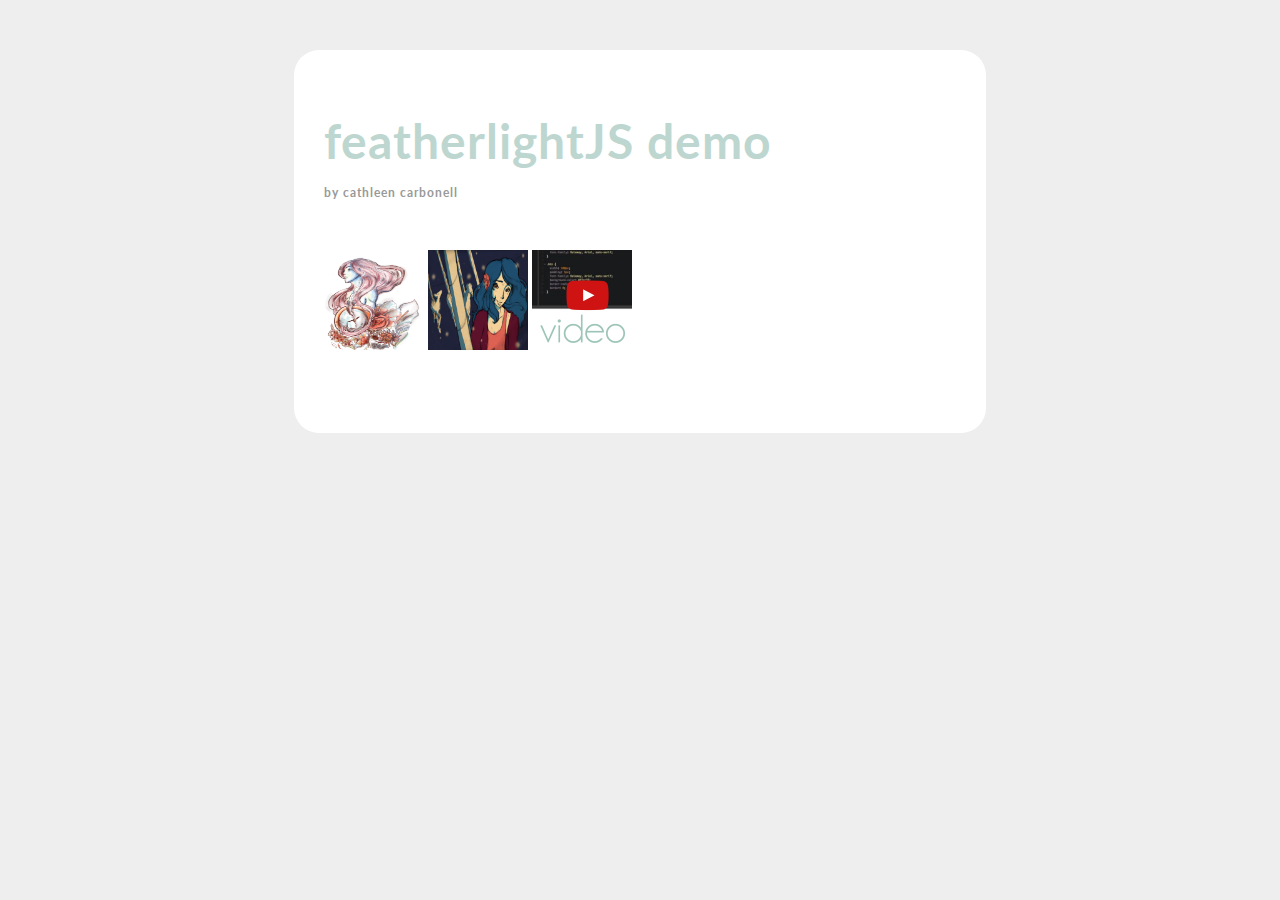
<file: Presentation/index.html>
<!DOCTYPE html>
<!-- Presentation Project - Cathleen Carbonell - WIA 1507 -->

<html lang="en">
<head>
	
	<meta charset="UTF-8">

	<title>Featherlight JS Demo</title>
	
	<!-- STYLESHEETS -->

	
	<link rel="stylesheet" type="text/css" href="plugins/featherlight-1.3.1/src/featherlight.css">
	<link rel="stylesheet" href="plugins/featherlight-1.3.1/src/featherlight.gallery.css">
	<link rel="stylesheet" href="css/main.css">

	
</head>

<body>

	<!-- CONTENT  -->


	<div id="container">
	

		<h1>featherlightJS demo</h1>
		<h4>by cathleen carbonell</h4>


		<div id="galldemo">
			

			<a href="img/timing.jpg" class="gallery" data-featherlight="img/timing.jpg"><img src="img/timing.jpg"  class="imgth" id="timing" alt="Timing of Death"></a>

			<a href="img/carousel.jpg" class="gallery" data-featherlight="img/carousel.jpg"><img src="img/carousel.jpg" class="imgth" id="carousel" alt="Carousel"></a>
			
			<a href="https://www.youtube.com/embed/MGpk7k9mOMw" class="gallery" id="video" data-featherlight="iframe"><img src="img/vidth.png" alt="Physics Project" class="imgth"></a>
			

		</div>

	</div>


	
	<!-- JS -->

	<script src="https://ajax.googleapis.com/ajax/libs/jquery/1.11.3/jquery.min.js"></script>
	<script src="plugins/featherlight-1.3.1/src/featherlight.js"></script>
	<script src="plugins/featherlight-1.3.1/src/featherlight.gallery.js"></script>
	<script src="js/main.js"></script>



</body>
</html>
</file>
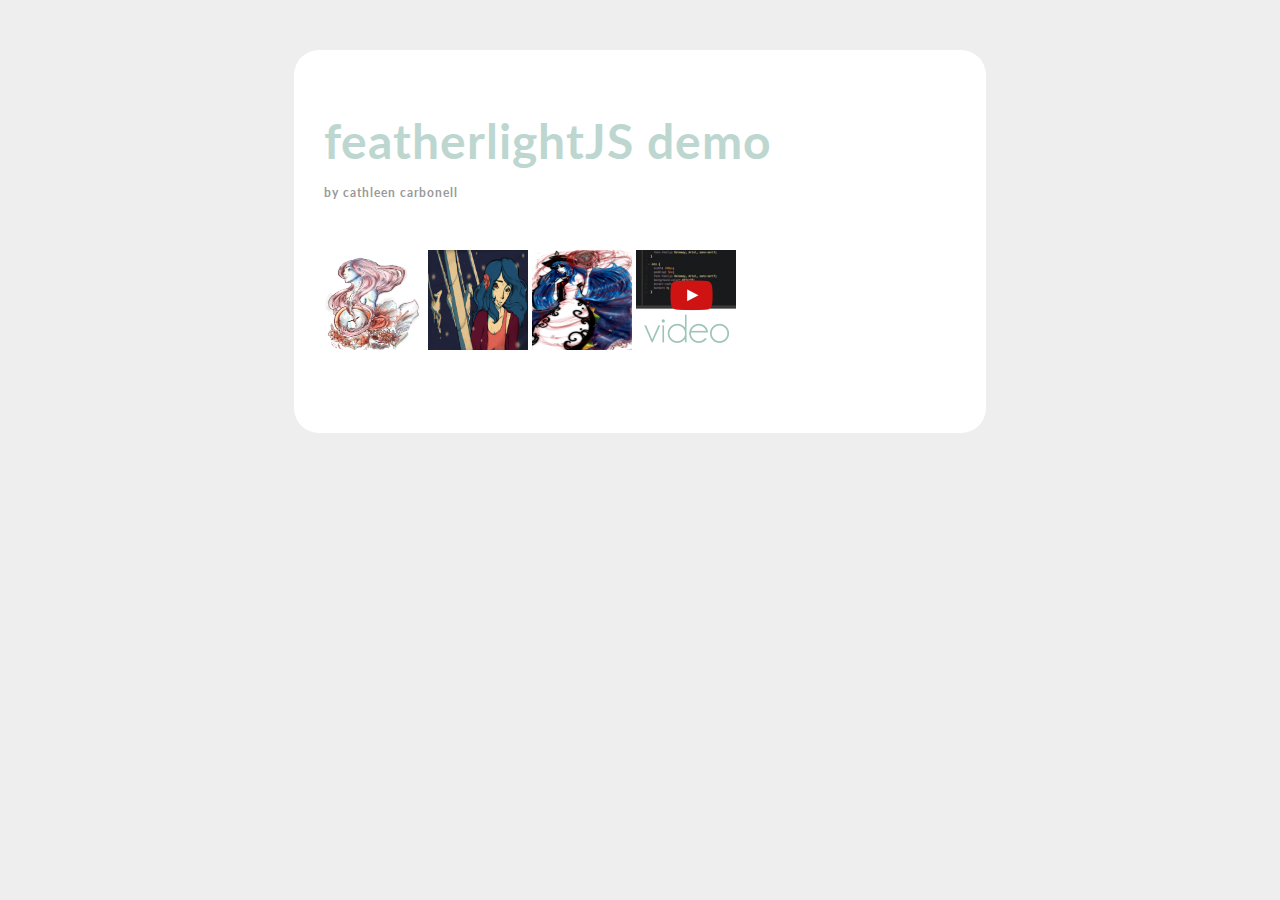
<file: Carbonell_Cathleen_WIA_Presentation/Example/index.html>
<!DOCTYPE html>
<!-- Presentation Project - Cathleen Carbonell - WIA 1507 -->

<html lang="en">
<head>
	
	<meta charset="UTF-8">

	<title>Featherlight JS Demo</title>
	
	<!-- STYLESHEETS -->

	
	<link rel="stylesheet" type="text/css" href="plugins/featherlight-1.3.1/src/featherlight.css">
	<link rel="stylesheet" href="plugins/featherlight-1.3.1/src/featherlight.gallery.css">
	<link rel="stylesheet" href="css/main.css">

	
</head>

<body>

	<!-- CONTENT  -->


	<div id="container">
	

		<h1>featherlightJS demo</h1>
		<h4>by cathleen carbonell</h4>


		<div id="galldemo">


			<a href="img/timing.jpg" class="gallery" data-featherlight><img src="img/timing.jpg"  class="imgth" id="timing" alt="Timing of Death"></a>

			<a href="img/carousel.jpg" class="gallery" data-featherlight><img src="img/carousel.jpg" class="imgth" id="carousel" alt="Carousel"></a>

			<a href="img/scarletcloud.jpg" class="gallery" data-featherlight><img src="img/scarletcloud.jpg" class="imgth" id="scarletcloud" alt="The Scarlet Cloud"></a>
			
			<a href="https://www.youtube.com/embed/MGpk7k9mOMw" class="gallery" id="video" data-featherlight="iframe"><img src="img/vidth.png" alt="Physics Project" class="imgth"></a>
			

		</div>

	</div>


	
	<!-- JS -->

	<script src="https://ajax.googleapis.com/ajax/libs/jquery/1.11.3/jquery.min.js"></script>
	<script src="plugins/featherlight-1.3.1/src/featherlight.js"></script>
	<script src="plugins/featherlight-1.3.1/src/featherlight.gallery.js"></script>
	<script src="js/main.js"></script>



</body>
</html>
</file>
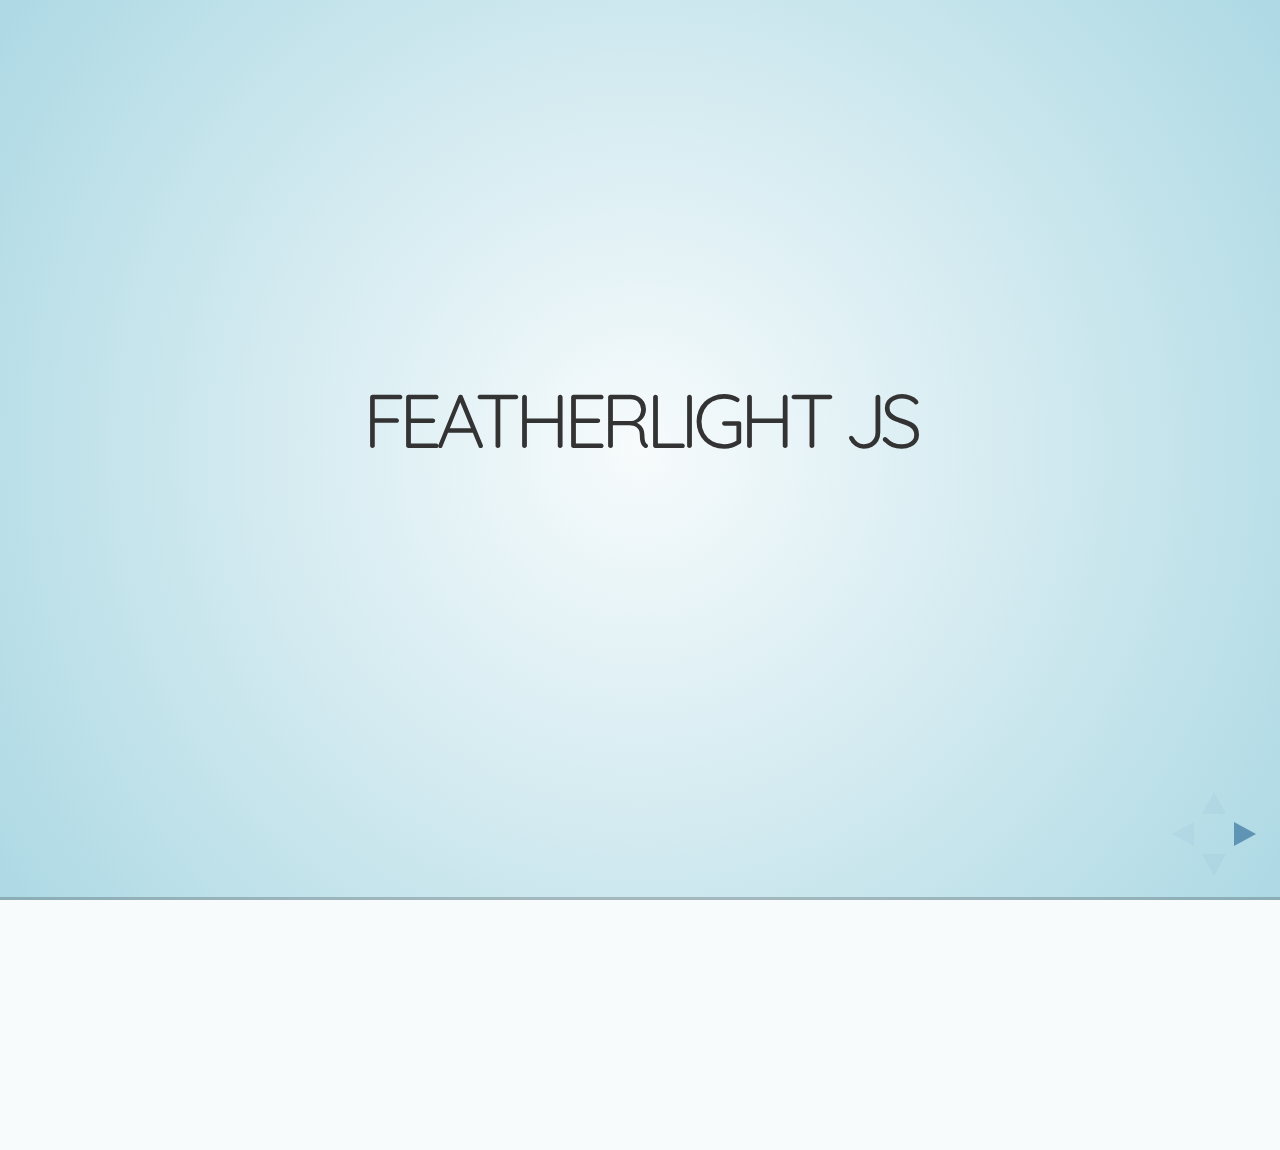
<file: Carbonell_Cathleen_WIA_Presentation/Presentation/index.html>
<!doctype html>
<html lang="en">

	<head>
		<meta charset="utf-8">

		<title>Featherlight JS Presentation</title>

		<meta name="description" content="A framework for easily creating beautiful presentations using HTML">
		<meta name="author" content="Hakim El Hattab">

		<meta name="apple-mobile-web-app-capable" content="yes" />
		<meta name="apple-mobile-web-app-status-bar-style" content="black-translucent" />

		<meta name="viewport" content="width=device-width, initial-scale=1.0, maximum-scale=1.0, user-scalable=no">

		<link rel="stylesheet" href="css/reveal.min.css">
		<link rel="stylesheet" href="css/theme/default.css" id="theme">

		<!-- For syntax highlighting -->
		<link rel="stylesheet" href="lib/css/styles/obsidian.css">

		<!-- If the query includes 'print-pdf', use the PDF print sheet -->
		<script>
			document.write( '<link rel="stylesheet" href="css/print/' + ( window.location.search.match( /print-pdf/gi ) ? 'pdf' : 'paper' ) + '.css" type="text/css" media="print">' );
		</script>

		<!--[if lt IE 9]>
		<script src="lib/js/html5shiv.js"></script>
		<![endif]-->
	</head>

	<body>

		<div class="reveal">

			<!-- Any section element inside of this container is displayed as a slide -->
			<div class="slides">
				
                <!--<section> go here-->
        		
        		<section id="intro">
        			
					<h2>Featherlight JS</h2>

        		</section>

        		<section id="vert">
					
					
					<section id="vertintro">
						<h2>Why Featherlight JS?</h2>

						<p> (press down!)</p>
						<p>(... or if you want to skip this section, press right!)</p>
					</section>


					<section id="lightweight">

						<h2>Lightweight</h2>

						<ul> 
							<li class="fragment">400 lines of JS</li>
							<li class="fragment">100 of CSS</li>
							<li class="fragment">Only 1.3 MB</li>
						
						</ul>

					</section>

					<section id="custom">
						<h2>Customizable</h2>
						
						<ul> 

							<li class="fragment">Override CSS with own code</li>
							<li class="fragment">or completely reset the CSS settings via data type
							
								<pre class="fragment"><code>
									$('a.gallery').featherlightGallery({
										resetCss: true
									});
								</code></pre>

							</li>

						</ul>

					</section>

        		</section>

        		<section id="howto">
        			
        			<section>
						<h2>How To</h2>
					</section>

					<section>
						<h2>Implementation</h2>

						<h3>Two (simple!) Ways:</h3>
						<uL>
							
							<li class="fragment">
								<h4>Add the "data-featherlight" attribute to "a" tag</h4>
								<pre class="fragment"><code>

									&lt;a href=&quot;img/image.jpg&quot; data-featherlight&gt;
									&lt;img src=&quot;img/thumbnail.jpg&quot; alt=&quot;Sample Image&quot;&gt;&lt;/a&gt;

								</code></pre>
							</li>

							<li class="fragment">
								<h4>If using the Featherlight gallery, add the "gallery" class to "a" tag</h4>
								<pre class="fragment"><code>

									&lt;a href=&quot;img/image.jpg&quot; class=&quot;gallery&quot;&gt;
									&lt;img src=&quot;img/thumbnail.jpg&quot; alt=&quot;Sample Image&quot;&gt;&lt;/a&gt;

								</code></pre>
							</li>

						</ul>

        		</section>

        		<section>
					<h2>jQuery Customization</h2>
					<pre class="fragment"><code>
						$('a.gallery').featherlightGallery({
	    					openSpeed: 900,
	    					closeSpeed: 600,
	    					previousIcon: '&amp;#9664;',
    						nextIcon: '&amp;#9654;'
						});
					</code></pre>

        		</section>

        		<section id="livedemo">
        			<h1>LIVE DEMO TIME!</h1>
        		</section>
              
    		
                	

			</div>

		</div>

		<script src="lib/js/head.min.js"></script>
		<script src="js/reveal.min.js"></script>

		<script>

			// Full list of configuration options available here:
			// https://github.com/hakimel/reveal.js#configuration
			Reveal.initialize({
				controls: true,
				progress: true,
				history: true,
				center: true,

				theme: Reveal.getQueryHash().theme || 'sky' , // available themes are in /css/theme
				transition: Reveal.getQueryHash().transition || 'default', // default/cube/page/concave/zoom/linear/fade/none

				// Optional libraries used to extend on reveal.js
				dependencies: [
					{ src: 'lib/js/classList.js', condition: function() { return !document.body.classList; } },
					{ src: 'plugin/markdown/marked.js', condition: function() { return !!document.querySelector( '[data-markdown]' ); } },
					{ src: 'plugin/markdown/markdown.js', condition: function() { return !!document.querySelector( '[data-markdown]' ); } },
					{ src: 'plugin/highlight/highlight.js', async: true, callback: function() { hljs.initHighlightingOnLoad(); } },
					{ src: 'plugin/zoom-js/zoom.js', async: true, condition: function() { return !!document.body.classList; } },
					{ src: 'plugin/notes/notes.js', async: true, condition: function() { return !!document.body.classList; } }
					// { src: 'plugin/search/search.js', async: true, condition: function() { return !!document.body.classList; } }
					// { src: 'plugin/remotes/remotes.js', async: true, condition: function() { return !!document.body.classList; } }
				]
			});

		</script>

	</body>
</html>
</file>
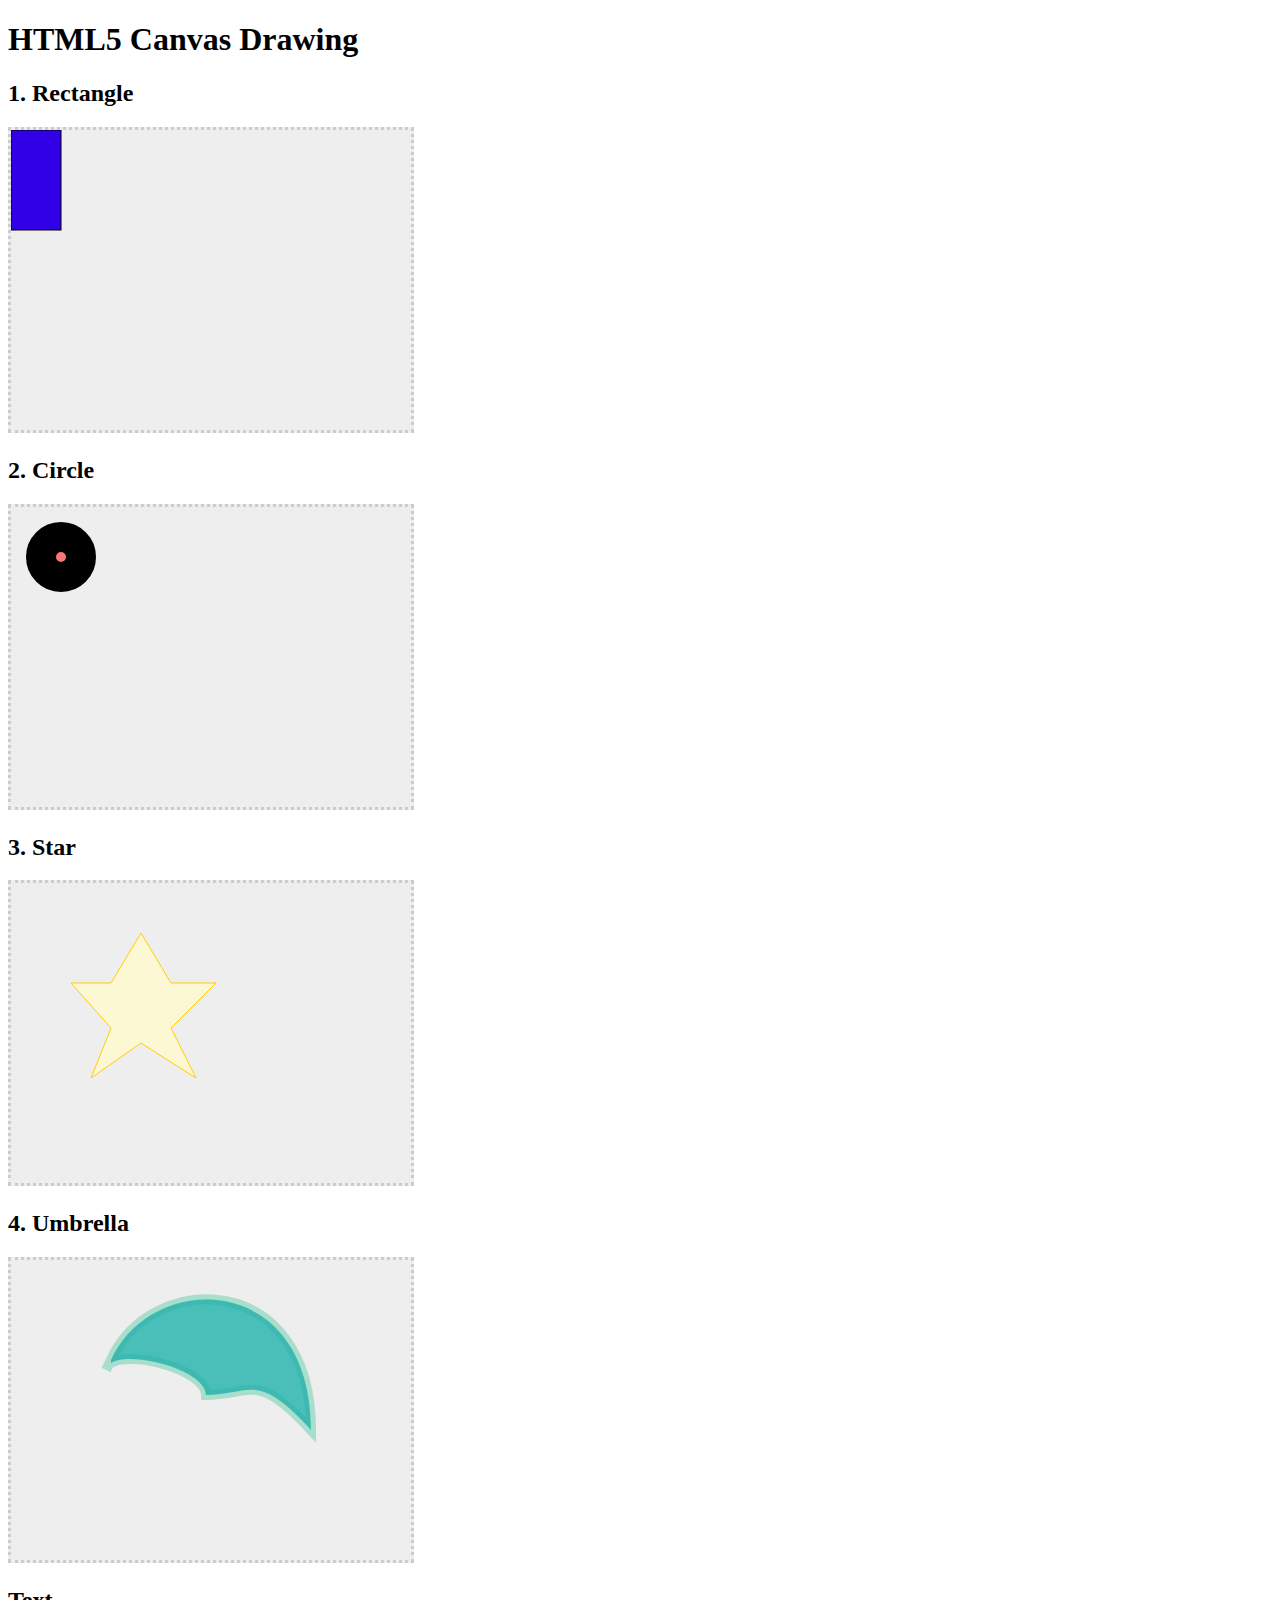
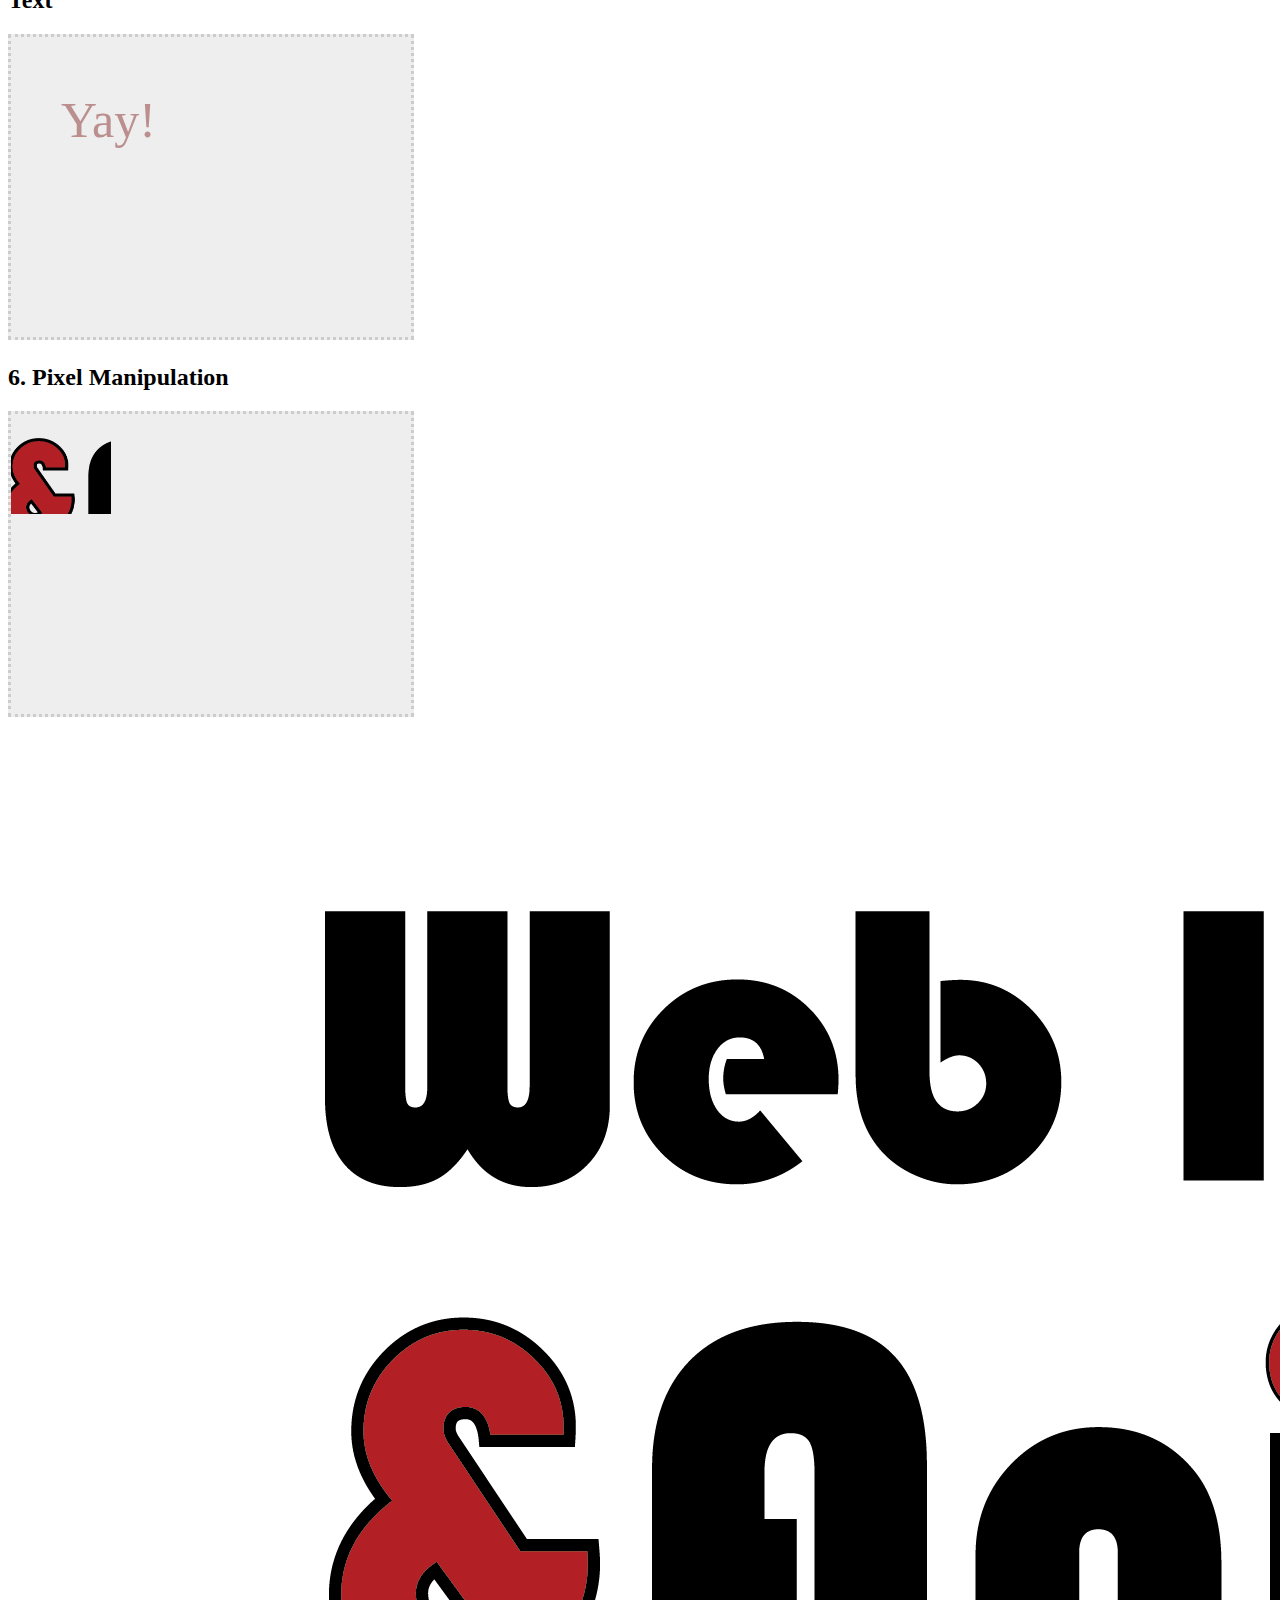
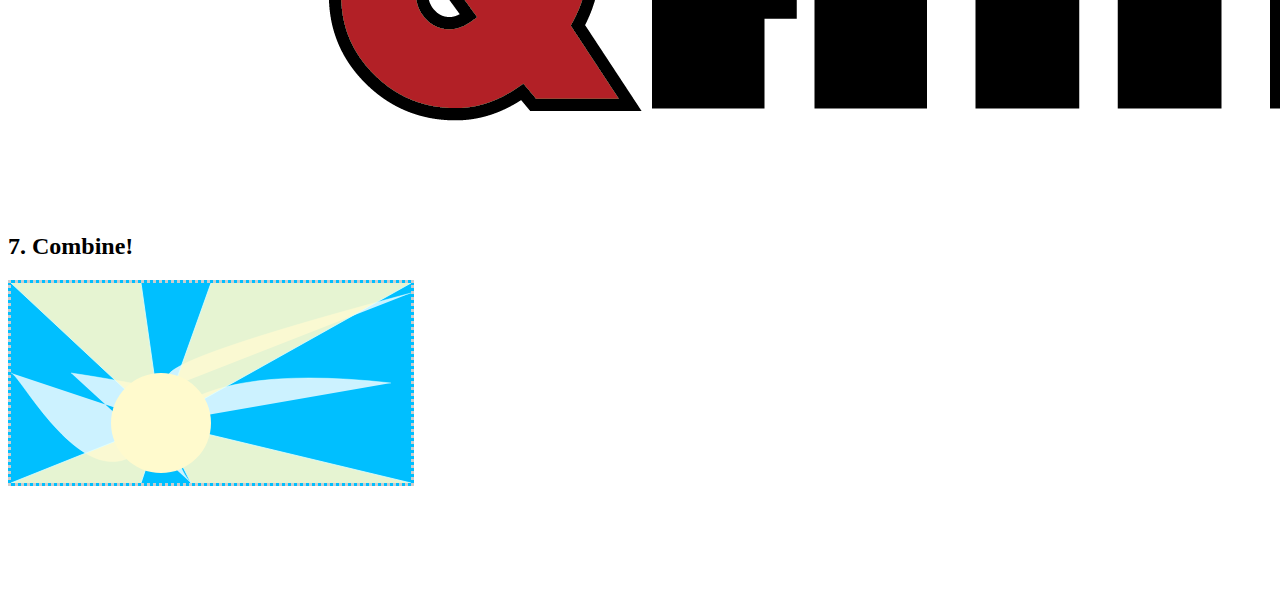
<file: Wk 1/Carbonell_Cathleen_Homework1/index.html>
<!doctype html>
<html>
<head>
    <title>HTML5 Drawing</title>
    
    <style type="text/css"> 

			.visible {
				border: 3px #ccc dotted;
				background-color: #eee;
			}
			
			#container {
				margin-bottom: 100px;
			}
			
			#combo {
			
				background-color: #00bfff;
			}

        </style>
    
    
    <script src="http://modernizr.com/downloads/modernizr-latest.js"></script>
    <script src="js/modernizr.js"></script>
    <script src="js/main.js"></script>
    
</head>
<body>
    <div id="container">
        <h1>HTML5 Canvas Drawing</h1>
        
        <h2>1. Rectangle</h2>
        
		<canvas id="rectangle" class="visible" width="400" height="300">
			<p>Rectangle -- Oh noes! Your browser doesn't support Canvas :( </p>
		</canvas>
		
		
		<h2>2. Circle</h2>
        
		<canvas id="circle" class="visible" width="400" height="300">
			<p> Circle -- Oh noes! Your browser doesn't support Canvas :( </p>
		</canvas>
		
		
		<h2>3. Star</h2>
        
		<canvas id="star" class="visible" width="400" height="300">
			<p> Star -- Oh noes! Your browser doesn't support Canvas :( </p>
		</canvas>
		
	
		<h2>4. Umbrella</h2>
        
		<canvas id="umbrella" class="visible" width="400" height="300">
			<p> Umbrella -- Oh noes! Your browser doesn't support Canvas :( </p>
		</canvas>
		
		
		<h2>Text</h2>
        
		<canvas id="txt" class="visible" width="400" height="300">
			<p> Text -- Oh noes! Your browser doesn't support Canvas :( </p>
		</canvas>
		
		
		<h2>6. Pixel Manipulation</h2>
        
		<canvas id="image" class="visible" width="400" height="300">
			<p> Pixel Manipulation -- Oh noes! Your browser doesn't support Canvas :( </p>
		</canvas>
		<img id="logo" src="image/logo.png" />
		
		<h2>7. Combine!</h2>
        
		<canvas id="combo" class="visible" width="400" height="200">
			<p> Combination -- Oh noes! Your browser doesn't support Canvas :( </p>
		</canvas>
		
		
        
    </div>


</body>
</html>
</file>
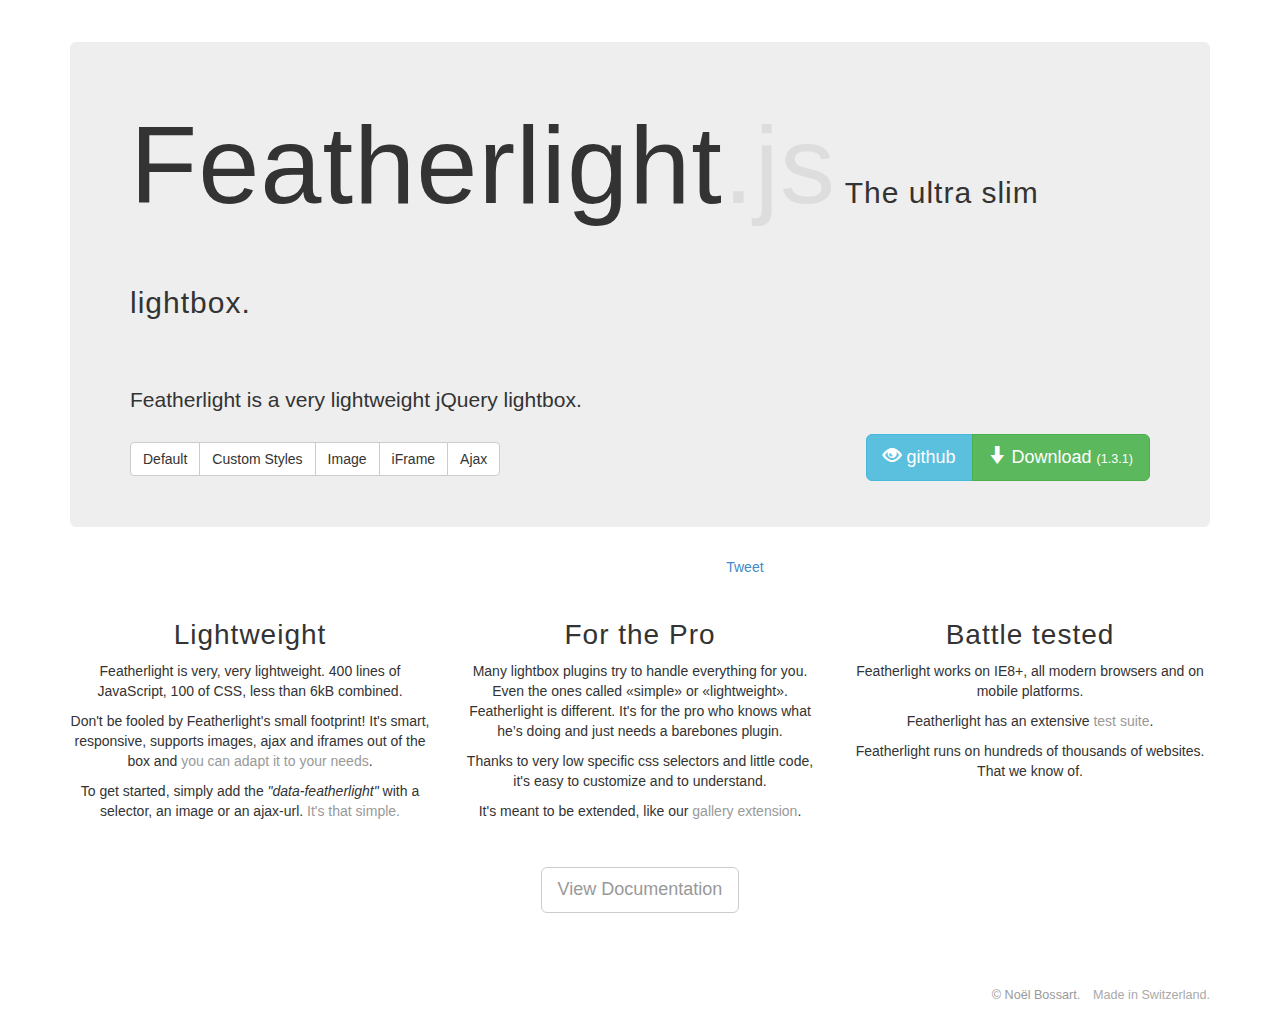
<file: Presentation/plugins/featherlight-1.3.1/index.html>
<!DOCTYPE html>
<html>
	<head>
		<meta http-equiv="content-type" content="text/html; charset=UTF-8" />
		<title>Featherlight – The ultra slim jQuery lightbox.</title>
		<link href="assets/stylesheets/bootstrap.min.css" rel="stylesheet" />
		<link type="text/css" rel="stylesheet" href="release/featherlight.min.css" title="Featherlight Styles" />
		<style type="text/css">
			@media all {
				.lightbox { display: none; }
				.fl-page h1,
				.fl-page h3,
				.fl-page h4 {
					font-family: 'HelveticaNeue-UltraLight', 'Helvetica Neue UltraLight', 'Helvetica Neue', Arial, Helvetica, sans-serif;
					font-weight: 100;
					letter-spacing: 1px;
				}
				.fl-page h1 { font-size: 110px; margin-bottom: 0.5em; }
				.fl-page h1 i { font-style: normal; color: #ddd; }
				.fl-page h1 span { font-size: 30px; color: #333;}
				.fl-page h3 { text-align: right; }
				.fl-page h3 { font-size: 15px; }
				.fl-page h4 { font-size: 2em; }
				.fl-page .jumbotron { margin-top: 2em; }
				.fl-page .doc { margin: 2em 0;}
				.fl-page .btn-download { float: right; }
				.fl-page .btn-default { vertical-align: bottom; }

				.fl-page .btn-lg span { font-size: 0.7em; }
				.fl-page .footer { margin-top: 3em; color: #aaa; font-size: 0.9em;}
				.fl-page .footer a { color: #999; text-decoration: none; margin-right: 0.75em;}
				.fl-page .github { margin: 2em 0; }
				.fl-page .github a { vertical-align: top; }
				.fl-page .marketing a { color: #999; }

				/* override default feather style... */
				.fixwidth {
					background: rgba(256,256,256, 0.8);
				}
				.fixwidth .featherlight-content {
					width: 500px;
					padding: 25px;
					color: #fff;
					background: #111;
				}
				.fixwidth .featherlight-close {
					color: #fff;
					background: #333;
				}

			}
			@media(max-width: 768px){
				.fl-page h1 span { display: block; }
				.fl-page .btn-download { float: none; margin-bottom: 1em; }
			}
		</style>
	</head>
	<body class="fl-page">
		<div class="container">
			<div class="jumbotron">
				<h1>Featherlight<i>.js</i><span> The ultra slim lightbox.</span></h1>
				<p class="lead">Featherlight is a very lightweight jQuery lightbox.</p>
				<div class="btn-group btn-download">
					<a class="btn btn-lg btn-info" href="https://github.com/noelboss/featherlight/">
						<i class="glyphicon glyphicon-eye-open"></i>
						github
					</a>
					<a class="btn btn-lg btn-success" href="https://github.com/noelboss/featherlight/archive/1.3.1.zip">
						<i class="glyphicon glyphicon-arrow-down"></i>
						Download <span>(1.3.1)</span>
					</a>
				</div>
				<div class="btn-group">
					<a class="btn btn-default" href="#" data-featherlight="#fl1">Default</a>
					<a class="btn btn-default" href="#" data-featherlight="#fl2" data-featherlight-variant="fixwidth">Custom Styles</a>
					<a class="btn btn-default" href="assets/images/droplets.jpg" data-featherlight="image">Image</a>
					<a class="btn btn-default" href="#" data-featherlight="#fl3">iFrame</a>
					<a class="btn btn-default" href="index.html .ajaxcontent" data-featherlight="ajax">Ajax</a>
				</div>
			</div>
			<div class="row github text-center">
				<iframe class="github-btn" src="http://ghbtns.com/github-btn.html?user=noelboss&amp;repo=Featherlight&amp;type=watch&amp;count=true" allowtransparency="true" frameborder="0" scrolling="0" width="100px" height="20px"></iframe>
				<iframe class="github-btn" src="http://ghbtns.com/github-btn.html?user=noelboss&amp;repo=Featherlight&amp;type=fork&amp;count=true" allowtransparency="true" frameborder="0" scrolling="0" width="102px" height="20px"></iframe>
				<a href="https://twitter.com/share" class="twitter-share-button" data-counturl="noelboss.github.io/featherlight/" data-url="http://bit.ly/1hsLGpp" data-text="Featherlight – The ultra slim, responsive jQuery lightbox. It handles images, iFrames, inline- and ajax-content!
> " data-hashtags="#lightbox,#featherlight,#jQuery,#gallery,#responsive" data-dnt="true">Tweet</a>
				<script>!function(d,s,id){var js,fjs=d.getElementsByTagName(s)[0],p=/^http:/.test(d.location)?'http':'https';if(!d.getElementById(id)){js=d.createElement(s);js.id=id;js.src=p+'://platform.twitter.com/widgets.js';fjs.parentNode.insertBefore(js,fjs);}}(document, 'script', 'twitter-wjs');</script>
			</div>
			<div class="row marketing text-center">
				<div class="col-lg-4">
					<h4>Lightweight</h4>
					<p>
						Featherlight is very, very lightweight. 400 lines of JavaScript, 100 of CSS, less than 6kB combined.
					</p>
					<p>
						Don't be fooled by Featherlight's small footprint! It's smart, responsive, supports images, ajax and iframes out of the box and <a href="https://github.com/noelboss/featherlight/#configuration">you can adapt it to your needs</a>.
					</p>
					<p>
						To get started, simply add the <em>"data-featherlight"</em> with a selector, an image or an ajax-url. <a href="https://github.com/noelboss/featherlight/#usage">It's that simple.</a>
					</p>
				</div>

				<div class="col-lg-4">
					<h4>For the Pro</h4>
					<p>
						Many lightbox plugins try to handle everything for you. Even the ones called «simple» or «lightweight». Featherlight is different. It's for the pro who knows what he’s doing and just needs a barebones plugin.
					</p>
					<p>
						Thanks to very low specific css selectors and little code, it's easy to customize and to understand.
					</p>
					<p>
						It's meant to be extended, like our <a href="http://noelboss.github.io/featherlight/gallery.html">gallery extension</a>.
					</p>
				</div>
				<div class="col-lg-4">
					<h4>Battle tested</h4>
					<p>
						Featherlight works on IE8+, all modern browsers and on mobile platforms.
					</p>
					<p>
						Featherlight has an extensive <a href="https://travis-ci.org/noelboss/featherlight">test suite</a>.
					</p>
					<p>
						Featherlight runs on hundreds of thousands of websites. That we know of.
					</p>
				</div>
			</div>

			<div class="row marketing text-center">
				<div class="col-lg-3">
				</div>
				<div class="col-lg-6">
					<a class="doc btn btn-lg btn-default" href="https://github.com/noelboss/featherlight/#installation">
						View Documentation
					</a>
				</div>
				<div class="col-lg-3">
				</div>
			</div>
			<div class="footer text-right">
				<p><a href="//noelboss.com">&copy; Noël Bossart.</a> Made in Switzerland.</p>
			</div>
		</div>

		<div class="lightbox" id="fl1">
			<h2>Featherlight Default</h2>
			<p>
				This is a default featherlight lightbox.<br>
				It's flexible in height and width.<br>
				Everything that is used to display and style the box can be found in the <a href="https://github.com/noelboss/featherlight/blob/master/src/featherlight.css">featherlight.css</a> file which is pretty simple.</p>
		</div>

		<div class="lightbox" id="fl2">
			<h2>Featherlight with custom styles</h2>
			<p>It's easy to override the styling of Featherlight. All you need to do is specify an additional class in the data-featherlight-variant of the triggering element. This class will be added and you can then override everything. You can also reset all CSS: <em>$('.special').featherlight({ resetCss: true });</em>
			</p>
		</div>

		<iframe class="lightbox" src="//player.vimeo.com/video/33110953" width="500" height="281" id="fl3" style="border:none;" webkitallowfullscreen mozallowfullscreen allowfullscreen></iframe>

		<div class="ajaxcontent lightbox">
			<h2>This Ligthbox was loaded using ajax</h2>
			<p>With <a href="https://github.com/noelboss/featherlight/#installation">little code</a>, you can build lightboxes that use custom content loaded with ajax...</p>
		</div>

		<script src="assets/javascripts/jquery-1.7.0.min.js"></script>
		<script src="release/featherlight.min.js" type="text/javascript" charset="utf-8"></script>

		<script>
			(function(i,s,o,g,r,a,m){i['GoogleAnalyticsObject']=r;i[r]=i[r]||function(){
			(i[r].q=i[r].q||[]).push(arguments)},i[r].l=1*new Date();a=s.createElement(o),
			m=s.getElementsByTagName(o)[0];a.async=1;a.src=g;m.parentNode.insertBefore(a,m)
			})(window,document,'script','//stats.g.doubleclick.net/dc.js','ga');

			ga('create', 'UA-5342062-6', 'noelboss.github.io');
			ga('send', 'pageview');
		</script>
	</body>
</html>
</file>
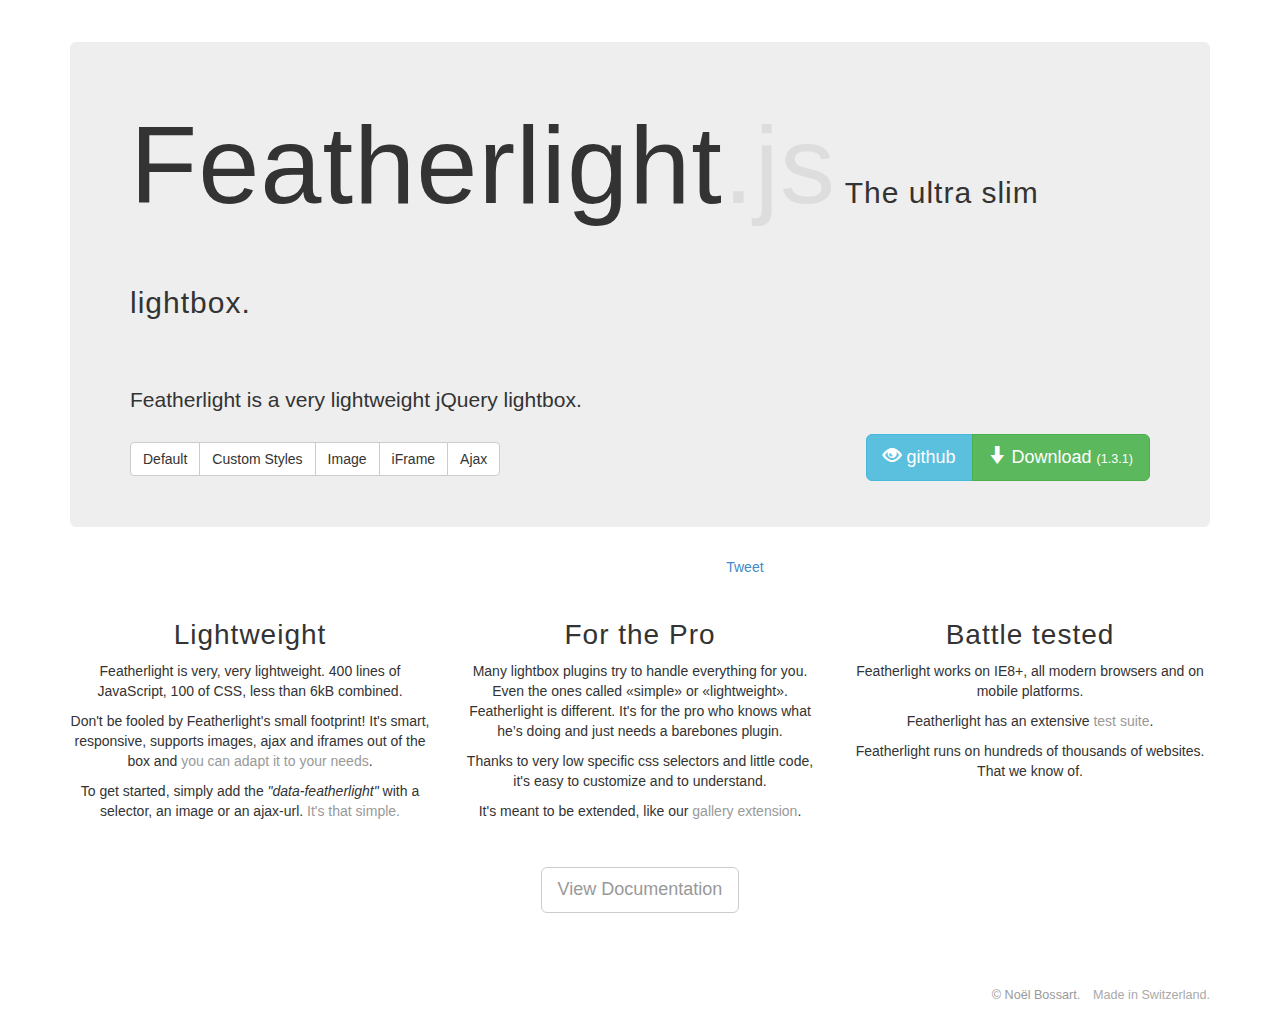
<file: Presentation/plugins/featherlight-1.3.1/src/index.html>
<!DOCTYPE html>
<html>
	<head>
		<meta http-equiv="content-type" content="text/html; charset=UTF-8" />
		<title>Featherlight – The ultra slim jQuery lightbox.</title>
		<link href="../assets/stylesheets/bootstrap.min.css" rel="stylesheet" />
		<link type="text/css" rel="stylesheet" href="featherlight.css" title="Featherlight Styles" />
		<style type="text/css">
			@media all {
				.lightbox { display: none; }
				.fl-page h1,
				.fl-page h3,
				.fl-page h4 {
					font-family: 'HelveticaNeue-UltraLight', 'Helvetica Neue UltraLight', 'Helvetica Neue', Arial, Helvetica, sans-serif;
					font-weight: 100;
					letter-spacing: 1px;
				}
				.fl-page h1 { font-size: 110px; margin-bottom: 0.5em; }
				.fl-page h1 i { font-style: normal; color: #ddd; }
				.fl-page h1 span { font-size: 30px; color: #333;}
				.fl-page h3 { text-align: right; }
				.fl-page h3 { font-size: 15px; }
				.fl-page h4 { font-size: 2em; }
				.fl-page .jumbotron { margin-top: 2em; }
				.fl-page .doc { margin: 2em 0;}
				.fl-page .btn-download { float: right; }
				.fl-page .btn-default { vertical-align: bottom; }

				.fl-page .btn-lg span { font-size: 0.7em; }
				.fl-page .footer { margin-top: 3em; color: #aaa; font-size: 0.9em;}
				.fl-page .footer a { color: #999; text-decoration: none; margin-right: 0.75em;}
				.fl-page .github { margin: 2em 0; }
				.fl-page .github a { vertical-align: top; }
				.fl-page .marketing a { color: #999; }

				/* override default feather style... */
				.fixwidth {
					background: rgba(256,256,256, 0.8);
				}
				.fixwidth .featherlight-content {
					width: 500px;
					padding: 25px;
					color: #fff;
					background: #111;
				}
				.fixwidth .featherlight-close {
					color: #fff;
					background: #333;
				}

			}
			@media(max-width: 768px){
				.fl-page h1 span { display: block; }
				.fl-page .btn-download { float: none; margin-bottom: 1em; }
			}
		</style>
	</head>
	<body class="fl-page">
		<div class="container">
			<div class="jumbotron">
				<h1>Featherlight<i>.js</i><span> The ultra slim lightbox.</span></h1>
				<p class="lead">Featherlight is a very lightweight jQuery lightbox.</p>
				<div class="btn-group btn-download">
					<a class="btn btn-lg btn-info" href="https://github.com/noelboss/featherlight/">
						<i class="glyphicon glyphicon-eye-open"></i>
						github
					</a>
					<a class="btn btn-lg btn-success" href="https://github.com/noelboss/featherlight/archive/master.zip">
						<i class="glyphicon glyphicon-arrow-down"></i>
						Download <span>(1.3.1)</span>
					</a>
				</div>
				<div class="btn-group">
					<a class="btn btn-default" href="#" data-featherlight="#fl1">Default</a>
					<a class="btn btn-default" href="#" data-featherlight="#fl2" data-featherlight-variant="fixwidth">Custom Styles</a>
					<a class="btn btn-default" href="../assets/images/droplets.jpg" data-featherlight="image">Image</a>
					<a class="btn btn-default" href="#" data-featherlight="#fl3">iFrame</a>
					<a class="btn btn-default" href="index.html .ajaxcontent" data-featherlight="ajax">Ajax</a>
				</div>
			</div>
			<div class="row github text-center">
				<iframe class="github-btn" src="http://ghbtns.com/github-btn.html?user=noelboss&amp;repo=Featherlight&amp;type=watch&amp;count=true" allowtransparency="true" frameborder="0" scrolling="0" width="100px" height="20px"></iframe>
				<iframe class="github-btn" src="http://ghbtns.com/github-btn.html?user=noelboss&amp;repo=Featherlight&amp;type=fork&amp;count=true" allowtransparency="true" frameborder="0" scrolling="0" width="102px" height="20px"></iframe>
				<a href="https://twitter.com/share" class="twitter-share-button" data-counturl="noelboss.github.io/featherlight/" data-url="http://bit.ly/1hsLGpp" data-text="Featherlight – The ultra slim, responsive jQuery lightbox. It handles images, iFrames, inline- and ajax-content!
> " data-hashtags="#lightbox,#featherlight,#jQuery,#gallery,#responsive" data-dnt="true">Tweet</a>
				<script>!function(d,s,id){var js,fjs=d.getElementsByTagName(s)[0],p=/^http:/.test(d.location)?'http':'https';if(!d.getElementById(id)){js=d.createElement(s);js.id=id;js.src=p+'://platform.twitter.com/widgets.js';fjs.parentNode.insertBefore(js,fjs);}}(document, 'script', 'twitter-wjs');</script>
			</div>
			<div class="row marketing text-center">
				<div class="col-lg-4">
					<h4>Lightweight</h4>
					<p>
						Featherlight is very, very lightweight. 400 lines of JavaScript, 100 of CSS, less than 6kB combined.
					</p>
					<p>
						Don't be fooled by Featherlight's small footprint! It's smart, responsive, supports images, ajax and iframes out of the box and <a href="https://github.com/noelboss/featherlight/#configuration">you can adapt it to your needs</a>.
					</p>
					<p>
						To get started, simply add the <em>"data-featherlight"</em> with a selector, an image or an ajax-url. <a href="https://github.com/noelboss/featherlight/#usage">It's that simple.</a>
					</p>
				</div>

				<div class="col-lg-4">
					<h4>For the Pro</h4>
					<p>
						Many lightbox plugins try to handle everything for you. Even the ones called «simple» or «lightweight». Featherlight is different. It's for the pro who knows what he’s doing and just needs a barebones plugin.
					</p>
					<p>
						Thanks to very low specific css selectors and little code, it's easy to customize and to understand.
					</p>
					<p>
						It's meant to be extended, like our <a href="http://noelboss.github.io/featherlight/gallery.html">gallery extension</a>.
					</p>
				</div>
				<div class="col-lg-4">
					<h4>Battle tested</h4>
					<p>
						Featherlight works on IE8+, all modern browsers and on mobile platforms.
					</p>
					<p>
						Featherlight has an extensive <a href="https://travis-ci.org/noelboss/featherlight">test suite</a>.
					</p>
					<p>
						Featherlight runs on hundreds of thousands of websites. That we know of.
					</p>
				</div>
			</div>

			<div class="row marketing text-center">
				<div class="col-lg-3">
				</div>
				<div class="col-lg-6">
					<a class="doc btn btn-lg btn-default" href="https://github.com/noelboss/featherlight/#installation">
						View Documentation
					</a>
				</div>
				<div class="col-lg-3">
				</div>
			</div>
			<div class="footer text-right">
				<p><a href="//noelboss.com">&copy; Noël Bossart.</a> Made in Switzerland.</p>
			</div>
		</div>

		<div class="lightbox" id="fl1">
			<h2>Featherlight Default</h2>
			<p>
				This is a default featherlight lightbox.<br>
				It's flexible in height and width.<br>
				Everything that is used to display and style the box can be found in the <a href="https://github.com/noelboss/featherlight/blob/master/src/featherlight.css">featherlight.css</a> file which is pretty simple.</p>
		</div>

		<div class="lightbox" id="fl2">
			<h2>Featherlight with custom styles</h2>
			<p>It's easy to override the styling of Featherlight. All you need to do is specify an additional class in the data-featherlight-variant of the triggering element. This class will be added and you can then override everything. You can also reset all CSS: <em>$('.special').featherlight({ resetCss: true });</em>
			</p>
		</div>

		<iframe class="lightbox" src="//player.vimeo.com/video/33110953" width="500" height="281" id="fl3" style="border:none;" webkitallowfullscreen mozallowfullscreen allowfullscreen></iframe>

		<div class="ajaxcontent lightbox">
			<h2>This Ligthbox was loaded using ajax</h2>
			<p>With <a href="https://github.com/noelboss/featherlight/#installation">little code</a>, you can build lightboxes that use custom content loaded with ajax...</p>
		</div>

		<script src="../assets/javascripts/jquery-1.7.0.min.js"></script>
		<script src="featherlight.js" type="text/javascript" charset="utf-8"></script>

		<script>
			(function(i,s,o,g,r,a,m){i['GoogleAnalyticsObject']=r;i[r]=i[r]||function(){
			(i[r].q=i[r].q||[]).push(arguments)},i[r].l=1*new Date();a=s.createElement(o),
			m=s.getElementsByTagName(o)[0];a.async=1;a.src=g;m.parentNode.insertBefore(a,m)
			})(window,document,'script','//stats.g.doubleclick.net/dc.js','ga');

			ga('create', 'UA-5342062-6', 'noelboss.github.io');
			ga('send', 'pageview');
		</script>
	</body>
</html>
</file>
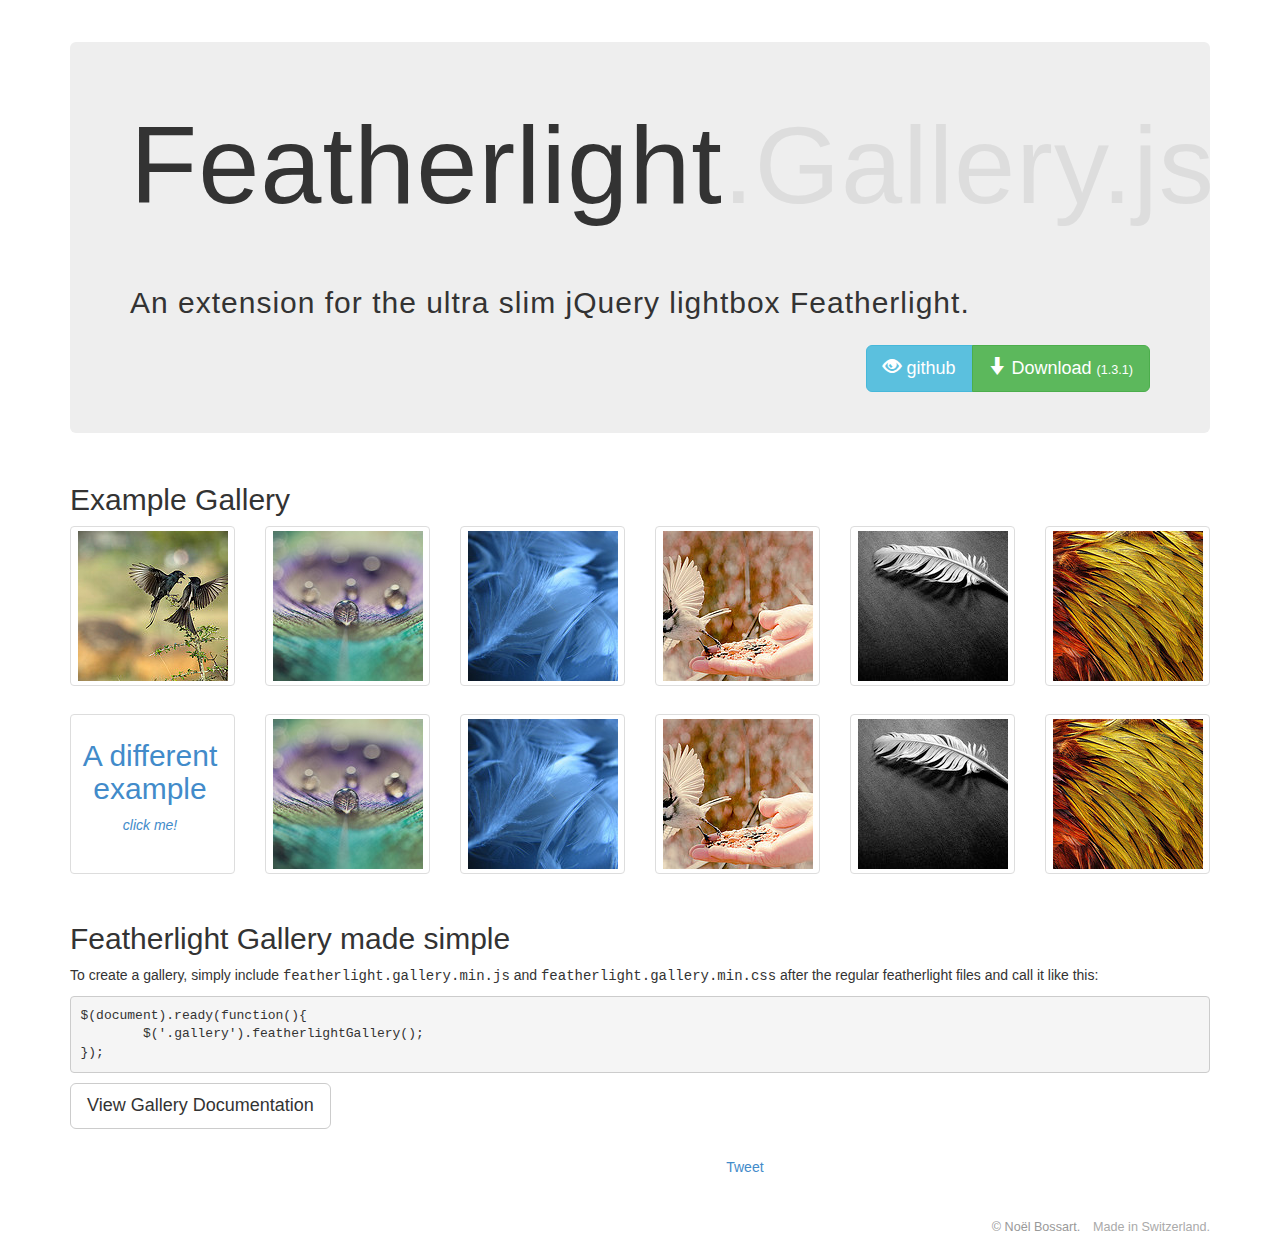
<file: Presentation/plugins/featherlight-1.3.1/gallery.html>
<!DOCTYPE html>
<html>
	<head>
		<meta http-equiv="content-type" content="text/html; charset=UTF-8" />
		<title>Featherlight – The ultra slim jQuery lightbox.</title>
		<link href="assets/stylesheets/bootstrap.min.css" rel="stylesheet" />
		<link type="text/css" rel="stylesheet" href="release/featherlight.min.css" title="Featherlight Styles" />
		<link type="text/css" rel="stylesheet" href="release/featherlight.gallery.min.css" title="Featherlight Styles" />
		<style type="text/css">
			@media all {
				.lightbox { display: none; }
				.fl-page h1,
				.fl-page h3,
				.fl-page h4 {
					font-family: 'HelveticaNeue-UltraLight', 'Helvetica Neue UltraLight', 'Helvetica Neue', Arial, Helvetica, sans-serif;
					font-weight: 100;
					letter-spacing: 1px;
				}
				.fl-page h1 { font-size: 110px; margin-bottom: 0.5em; }
				.fl-page h1 i { font-style: normal; color: #ddd; }
				.fl-page h1 span { font-size: 30px; color: #333;}
				.fl-page h3 { text-align: right; }
				.fl-page h3 { font-size: 15px; }
				.fl-page h4 { font-size: 2em; }
				.fl-page .jumbotron { margin-top: 2em; }
				.fl-page .btn-download { float: right; margin-top: -40px; }
				.fl-page .btn-default { vertical-align: bottom; }

				.fl-page .row { margin-top: 2em;}

				.fl-page .btn-lg span { font-size: 0.7em; }
				.fl-page .footer { margin-top: 3em; color: #aaa; font-size: 0.9em;}
				.fl-page .footer a { color: #999; text-decoration: none; margin-right: 0.75em;}
				.fl-page .github { margin: 2em 0; }
				.fl-page .github a { vertical-align: top; }

				/* customized gallery */

				.featherlight-gallery2 {
					background: rgba(100,100,100,0.5);
				}
				.featherlight-gallery2 .featherlight-content {
					background: #000;
				}
				.featherlight-gallery2 .featherlight-next:hover,
				.featherlight-gallery2 .featherlight-previous:hover {
					background: rgba(0,0,0,0.5);
				}
				.featherlight-gallery2 .featherlight-next:hover span,
				.featherlight-gallery2 .featherlight-previous:hover span {
					font-size: 25px;
					line-height: 25px;
					margin-top: -12.5px;
					color: #fff;
				}
				.featherlight-gallery2  .featherlight-close {
					background: transparent;
					color: #fff;
					font-size: 1.2em;
				}

				/* text slide */
				.thumbnail a { text-decoration: none; }
				.blurb {
					display: inline-block;
					width: 150px;
					height: 150px;
				}
				.blurb h2 { text-align: center;}
				.blurb .detail { display: none;}
				.blurb .teaser {
					font-style: italic;
					text-align: center;
				}
				.featherlight .blurb {
					display: inline-block;
					width: 500px;
					height: 300px;
					color: #99f;
				}
				.featherlight .blurb .detail {
					color: #ddf;
					font-size: large;
					display: inherit;
				}
				.featherlight .blurb .teaser { display: none;}

			}
			@media(max-width: 768px){
				.fl-page h1 span { display: block; }
				.fl-page .btn-download { float: none; margin-bottom: 1em; }
			}
		</style>
	</head>
	<body class="fl-page">
		<div class="container">
			<div class="jumbotron">
				<h1>Featherlight<i>.Gallery.js</i>
					<br/><span> An extension for the ultra slim jQuery lightbox Featherlight.</span></h1>
				<div class="btn-group btn-download">
					<a class="btn btn-lg btn-info" href="https://github.com/noelboss/featherlight/">
						<i class="glyphicon glyphicon-eye-open"></i>
						github
					</a>
					<a class="btn btn-lg btn-success" href="https://github.com/noelboss/featherlight/archive/1.3.1.zip">
						<i class="glyphicon glyphicon-arrow-down"></i>
						Download <span>(1.3.1)</span>
					</a>
				</div>
			</div>


			<div class="row">
				<div class="col-lg-12">
					<h2>Example Gallery</h2>
				</div>
				<div class="col-lg-2">
					<a class="thumbnail gallery" href="assets/images/two_birds.jpg"><img src="assets/images/two_birds.thumb.jpg" /></a>
				</div>
				<div class="col-lg-2">
					<a class="thumbnail gallery" href="assets/images/droplets.jpg"><img src="assets/images/droplets.thumb.jpg" /></a>
				</div>
				<div class="col-lg-2">
					<a class="thumbnail gallery" href="assets/images/blue.jpg"><img src="assets/images/blue.thumb.jpg" /></a>
				</div>
				<div class="col-lg-2">
					<a class="thumbnail gallery" href="assets/images/feed.jpg"><img src="assets/images/feed.thumb.jpg" /></a>
				</div>
				<div class="col-lg-2">
					<a class="thumbnail gallery" href="assets/images/black.jpg"><img src="assets/images/black.thumb.jpg" /></a>
				</div>
				<div class="col-lg-2">
					<a class="thumbnail gallery" href="assets/images/red_and_yellow.jpg"><img src="assets/images/red_and_yellow.thumb.jpg" /></a>
				</div>
			</div>

			<div class="row">
				<div class="col-lg-2">
					<a class="thumbnail gallery2" href=".blurb">
						<div class="blurb">
							<h2>A different example</h2>
							<p class="teaser">click me!</p>
							<span class="detail">
								<p>Featherlight Gallery inherit all the goodies of Featherlight.</p>
								<p>In particular, the different content filters are available and a gallery can have mixed content. For example, this slide that is not an image.</p>
								<p>This gallery also demonstrates the use of a css variant.</p>
						</div>
					</a>
				</div>
				<div class="col-lg-2">
					<a class="thumbnail gallery2" href="assets/images/droplets.jpg"><img src="assets/images/droplets.thumb.jpg" /></a>
				</div>
				<div class="col-lg-2">
					<a class="thumbnail gallery2" href="assets/images/blue.jpg"><img src="assets/images/blue.thumb.jpg" /></a>
				</div>
				<div class="col-lg-2">
					<a class="thumbnail gallery2" href="assets/images/feed.jpg"><img src="assets/images/feed.thumb.jpg" /></a>
				</div>
				<div class="col-lg-2">
					<a class="thumbnail gallery2" href="assets/images/black.jpg"><img src="assets/images/black.thumb.jpg" /></a>
				</div>
				<div class="col-lg-2">
					<a class="thumbnail gallery2" href="assets/images/red_and_yellow.jpg"><img src="assets/images/red_and_yellow.thumb.jpg" /></a>
				</div>
			</div>

			<div class="row">
				<div class="col-lg-12">
					<h2>Featherlight Gallery made simple</h2>
					<p>To create a gallery, simply include <kbd>featherlight.gallery.min.js</kbd> and <kbd>featherlight.gallery.min.css</kbd> after the regular featherlight files and
						call it like this:
					</p>
					<p>
						<pre>$(document).ready(function(){
	$('.gallery').featherlightGallery();
});</pre>
					</p>

					<a class="doc btn btn-lg btn-default" href="https://github.com/noelboss/featherlight/#featherlight-gallery">
						View Gallery Documentation
					</a>
				</div>
			</div>

			<div class="row github text-center">
				<iframe class="github-btn" src="http://ghbtns.com/github-btn.html?user=noelboss&amp;repo=Featherlight&amp;type=watch&amp;count=true" allowtransparency="true" frameborder="0" scrolling="0" width="100px" height="20px"></iframe>
				<iframe class="github-btn" src="http://ghbtns.com/github-btn.html?user=noelboss&amp;repo=Featherlight&amp;type=fork&amp;count=true" allowtransparency="true" frameborder="0" scrolling="0" width="102px" height="20px"></iframe>
				<a href="https://twitter.com/share" class="twitter-share-button" data-via="noelboss" data-related="featherlight" data-dnt="true">Tweet</a>
				<script>!function(d,s,id){var js,fjs=d.getElementsByTagName(s)[0],p=/^http:/.test(d.location)?'http':'https';if(!d.getElementById(id)){js=d.createElement(s);js.id=id;js.src=p+'://platform.twitter.com/widgets.js';fjs.parentNode.insertBefore(js,fjs);}}(document, 'script', 'twitter-wjs');</script>
			</div>

			<div class="footer text-right">
				<p><a href="//noelboss.com">&copy; Noël Bossart.</a> Made in Switzerland.</p>
			</div>
		</div>

		<script src="assets/javascripts/jquery-1.7.0.min.js"></script>
		<script src="release/featherlight.min.js" type="text/javascript" charset="utf-8"></script>
		<script src="release/featherlight.gallery.min.js" type="text/javascript" charset="utf-8"></script>

		<script>
			$(document).ready(function(){
				$('.gallery').featherlightGallery({
					gallery: {
						fadeIn: 300,
						fadeOut: 300
					},
					openSpeed:    300,
					closeSpeed:   300
				});
				$('.gallery2').featherlightGallery({
					gallery: {
						next: 'next »',
						previous: '« previous'
					},
					variant: 'featherlight-gallery2'
				});
			});

			(function(i,s,o,g,r,a,m){i['GoogleAnalyticsObject']=r;i[r]=i[r]||function(){
			(i[r].q=i[r].q||[]).push(arguments)},i[r].l=1*new Date();a=s.createElement(o),
			m=s.getElementsByTagName(o)[0];a.async=1;a.src=g;m.parentNode.insertBefore(a,m)
			})(window,document,'script','//stats.g.doubleclick.net/dc.js','ga');

			ga('create', 'UA-5342062-6', 'noelboss.github.io');
			ga('send', 'pageview');
		</script>
	</body>
</html>
</file>
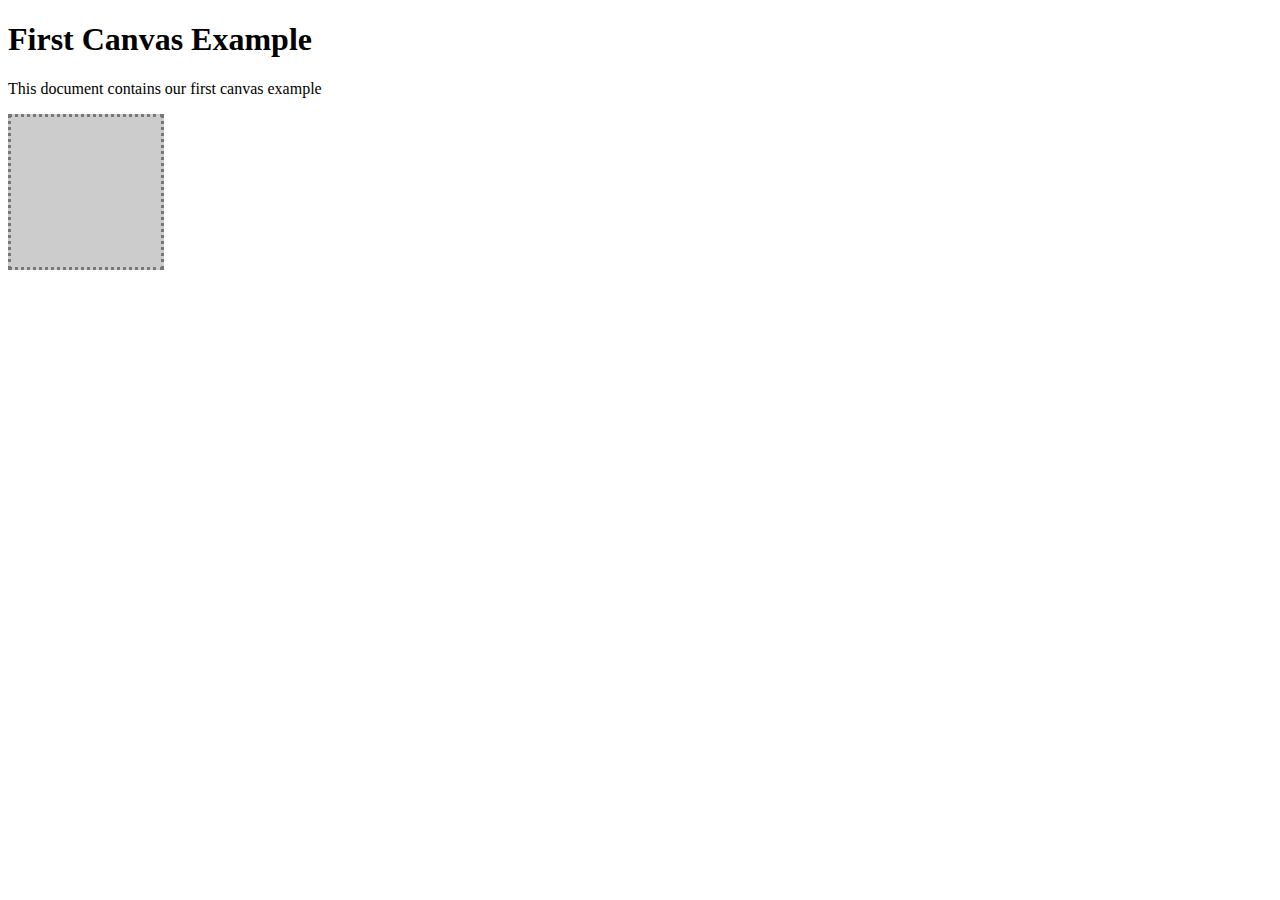
<file: Wk 1/HTML5 Canvas/1-Starting/1-First Canvas Document.html>
<!DOCTYPE html>
<html>
	<head>
		<title>Our First Canvas</title>
        <style type="text/css"> 

			.visible {
				border: 3px #777 dotted;
				background-color: #ccc;
			};

        </style>

        <script>
        	window.onload = function(){

        		var theCanvas = document.getElementById("Canvas1"); 

        		theCanvas.width = 150; 
        		theCanvas.height = 150;

        	};
        </script>

	</head>
	<body>
		<h1>First Canvas Example</h1>
		<p>This document contains our first canvas example</p>

		<canvas id="Canvas1" class="visible" width="400" height="300">
			<p> Oh noes! Your browser doesn't support Canvas :( </p>
		</canvas>

	</body>
</html>
</file>
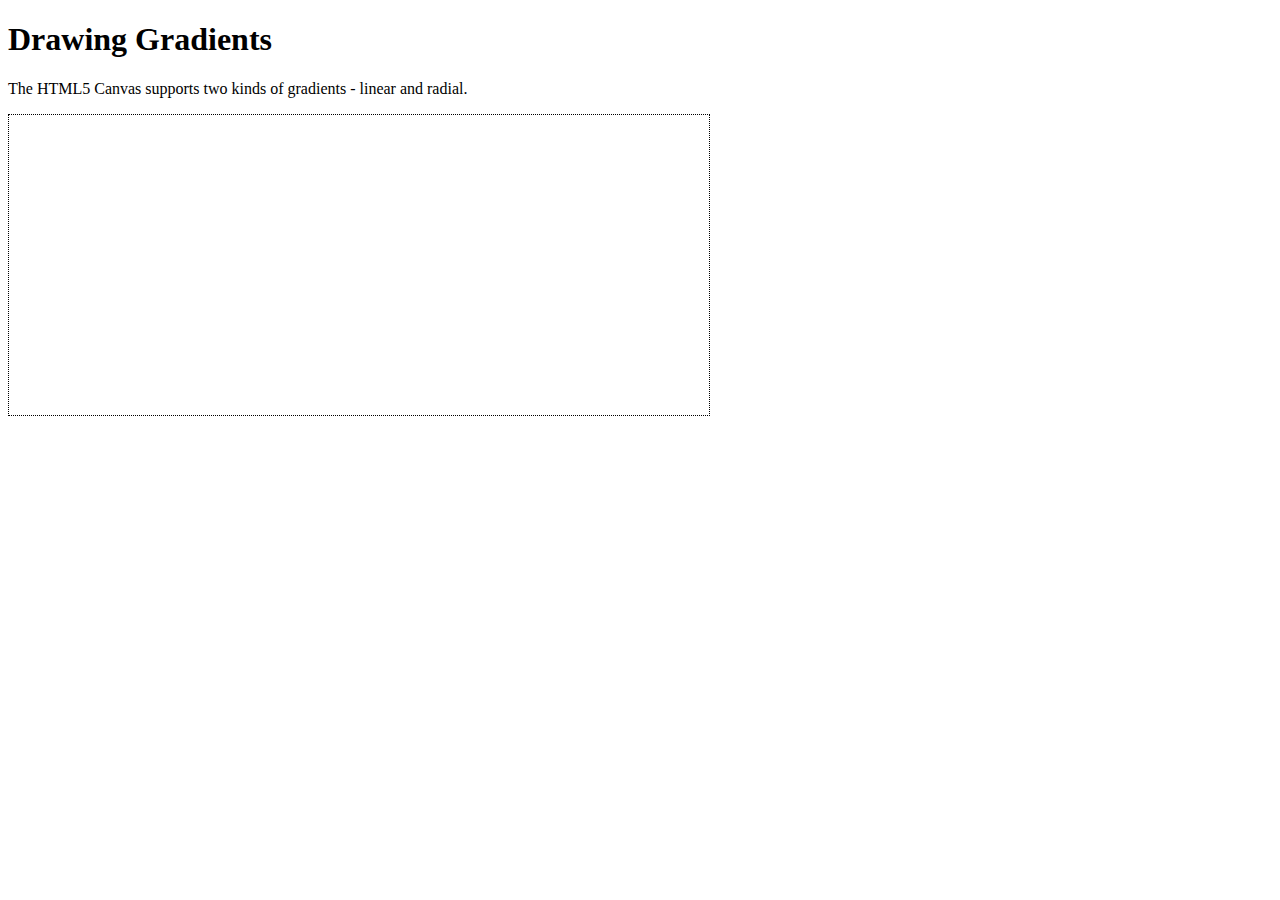
<file: Wk 1/HTML5 Canvas/1-Starting/10-Gradients.htm>
<!DOCTYPE html>
<html>
	<head>
		<title>Drawing Gradients</title>
		<style type="text/css">
			#Canvas1 {
				border: dotted 1px black;
			}
		</style>

	</head>
	<body>
		<h1>Drawing Gradients</h1>
		<p>The HTML5 Canvas supports two kinds of gradients - linear and radial.</p>
		<canvas id="Canvas1" width="700" height="300">Your browser does not support canvas.</canvas>
		
		<script src= "js/Gradients.js"></script>
		
	</body>
</html>
</file>
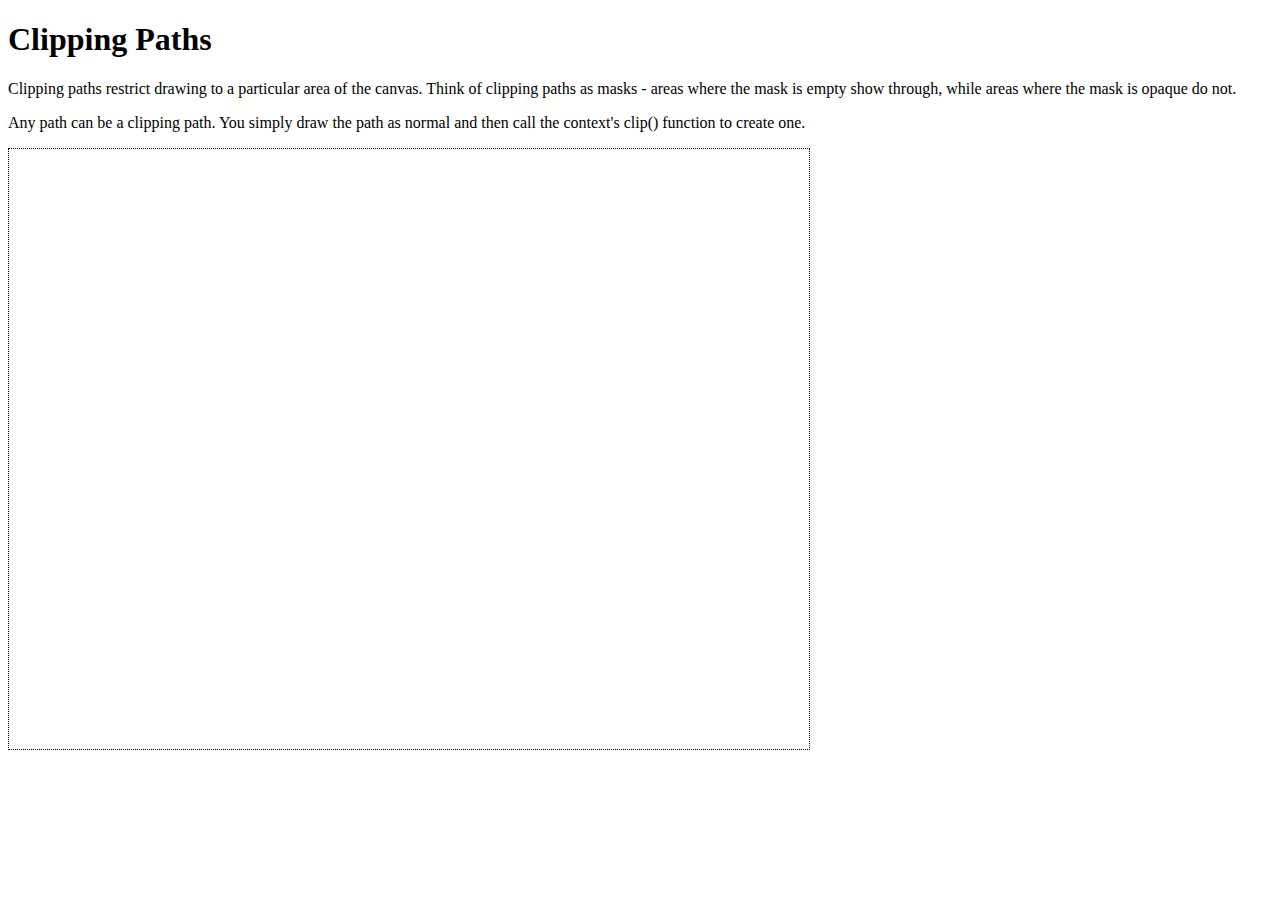
<file: Wk 1/HTML5 Canvas/1-Starting/12-Clipping.htm>
<!DOCTYPE html>
<html>
	<head>
		<title>Clipping Paths</title>
		<style type="text/css">
			#Canvas1 {
				border: dotted 1px black;
			}
		</style>

	</head>
	<body>
		<h1>Clipping Paths</h1>
		<p>Clipping paths restrict drawing to a particular area of the canvas. Think of clipping paths as masks - 
        areas where the mask is empty show through, while areas where the mask is opaque do not.</p>
        <p>Any path can be a clipping path. You simply draw the path as normal and then call the context's clip() 
        function to create one.</p>
		<canvas id="Canvas1" width="800" height="600">Your browser does not support canvas.</canvas>
		<img id="img1" src="images/train.jpg" width="800" height="600" style="display:none;">
		
		<script src = "js/Clipping.js"></script>
				
				
	</body>
</html>
</file>
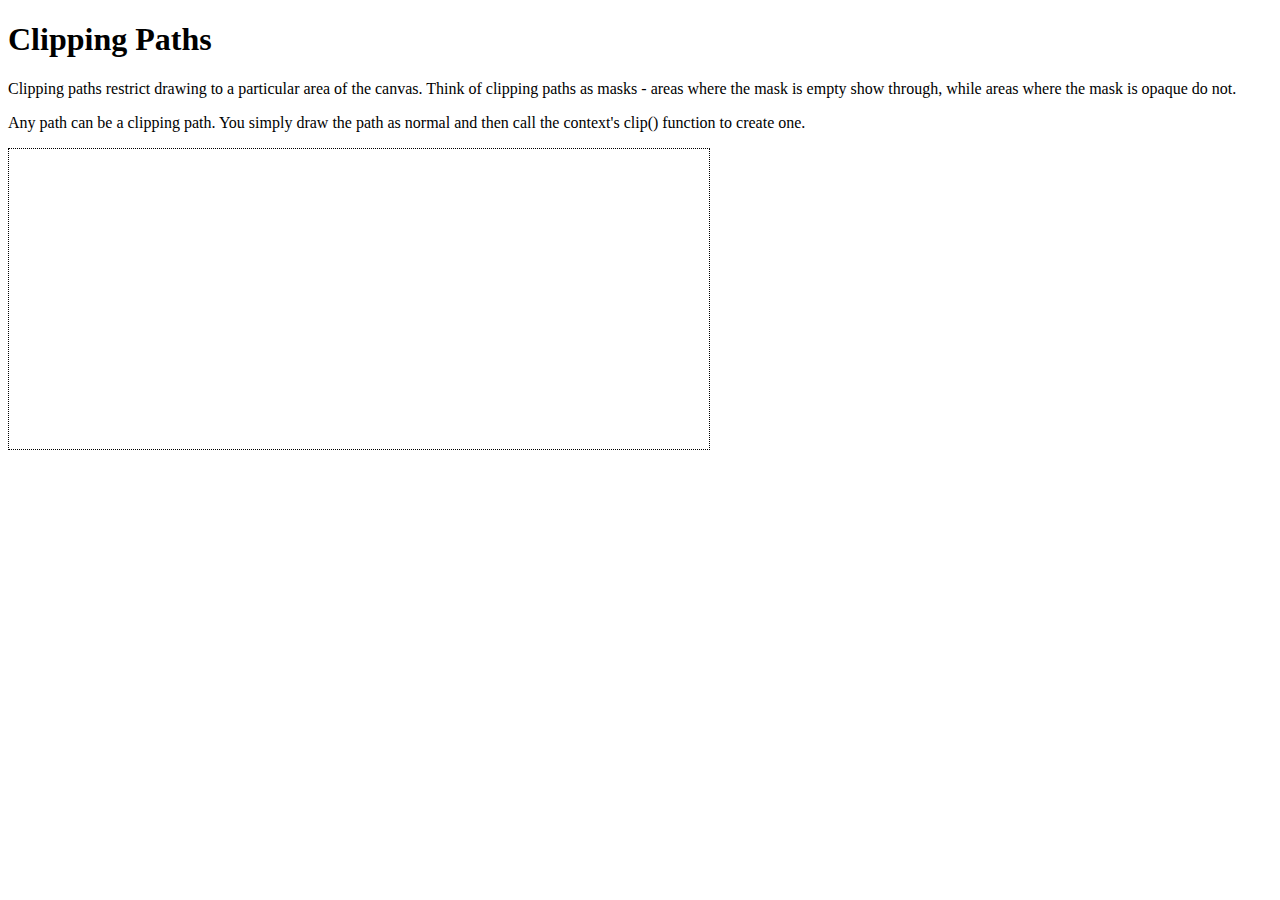
<file: Wk 1/HTML5 Canvas/1-Starting/13-Clipping2.htm>
<!DOCTYPE html>
<html>
	<head>
		<title>Clipping Paths</title>
		<style type="text/css">
			#Canvas1 {
				border: dotted 1px black;
			}
		</style>

	</head>
	<body>
		<h1>Clipping Paths</h1>
		<p>Clipping paths restrict drawing to a particular area of the canvas. Think of clipping paths as masks - 
        areas where the mask is empty show through, while areas where the mask is opaque do not.</p>
        <p>Any path can be a clipping path. You simply draw the path as normal and then call the context's clip() 
        function to create one.</p>
		<canvas id="Canvas1" width="700" height="300">Your browser does not support canvas.</canvas>
		
		<script src = "js/Clipping2.js"></script>
				
				
	</body>
</html>
</file>
<file: Presentation/css/main.css>
/* 

Presentation Project -- Cathleen Carbonell -- WIA 1507

*/

@import url(http://fonts.googleapis.com/css?family=Lato:100);



body {
	color: #999;
	background-color: #eee;
	font-family: 'Lato', Arial, sans-serif;
	font-size: 12px;
	letter-spacing: 1px;
}


h1 {
	color: #bdd7d0;
	font-family: 'Lato', sans-serif;
	font-size: 4em;
	margin-bottom: 5px;
}

h4 {
	margin-bottom: 50px;
}


a, a:visited {
	color: #9dc4b9;
	text-decoration: none;
}

a:hover {
	color: #ccc;
}

.imgth {
	width: 100px;
	height: 100px;

}

.featherlight-content {
	border-radius: 20px;
}


#container {
	background-color: #fff;
	width: 50%;
	margin: 50px auto;
	padding: 30px;
	border-radius: 25px;
}

#galldemo {
	padding-bottom: 50px;
}
</file>
<file: Carbonell_Cathleen_WIA_Presentation/Example/css/main.css>
/* 

Presentation Project -- Cathleen Carbonell -- WIA 1507

*/

@import url(http://fonts.googleapis.com/css?family=Lato:100);



body {
	color: #999;
	background-color: #eee;
	font-family: 'Lato', Arial, sans-serif;
	font-size: 12px;
	letter-spacing: 1px;
}


h1 {
	color: #bdd7d0;
	font-family: 'Lato', sans-serif;
	font-size: 4em;
	margin-bottom: 5px;
}

h4 {
	margin-bottom: 50px;
}


a, a:visited {
	color: #9dc4b9;
	text-decoration: none;
}

a:hover {
	color: #ccc;
}

.imgth {
	width: 100px;
	height: 100px;

}

.featherlight-content {
	border-radius: 20px;
}


#container {
	background-color: #fff;
	width: 50%;
	margin: 50px auto;
	padding: 30px;
	border-radius: 25px;
}

#galldemo {
	padding-bottom: 50px;
}
</file>
<file: Carbonell_Cathleen_WIA_Presentation/Presentation/css/theme/default.css>
@import url(https://fonts.googleapis.com/css?family=Lato:400,700,400italic,700italic);
/**
 * Default theme for reveal.js.
 *
 * Copyright (C) 2011-2012 Hakim El Hattab, http://hakim.se
 */
@font-face {
  font-family: 'League Gothic';
  src: url("../../lib/font/league_gothic-webfont.eot");
  src: url("../../lib/font/league_gothic-webfont.eot?#iefix") format("embedded-opentype"), url("../../lib/font/league_gothic-webfont.woff") format("woff"), url("../../lib/font/league_gothic-webfont.ttf") format("truetype"), url("../../lib/font/league_gothic-webfont.svg#LeagueGothicRegular") format("svg");
  font-weight: normal;
  font-style: normal; }

/*********************************************
 * GLOBAL STYLES
 *********************************************/
body {
  background: #1c1e20;
  background: -moz-radial-gradient(center, circle cover, #555a5f 0%, #1c1e20 100%);
  background: -webkit-gradient(radial, center center, 0px, center center, 100%, color-stop(0%, #555a5f), color-stop(100%, #1c1e20));
  background: -webkit-radial-gradient(center, circle cover, #555a5f 0%, #1c1e20 100%);
  background: -o-radial-gradient(center, circle cover, #555a5f 0%, #1c1e20 100%);
  background: -ms-radial-gradient(center, circle cover, #555a5f 0%, #1c1e20 100%);
  background: radial-gradient(center, circle cover, #555a5f 0%, #1c1e20 100%);
  background-color: #2b2b2b; }

.reveal {
  font-family: "Lato", sans-serif;
  font-size: 36px;
  font-weight: 200;
  letter-spacing: -0.02em;
  color: #eeeeee; }

::selection {
  color: white;
  background: #ff5e99;
  text-shadow: none; }

/*********************************************
 * HEADERS
 *********************************************/
.reveal h1,
.reveal h2,
.reveal h3,
.reveal h4,
.reveal h5,
.reveal h6 {
  margin: 0 0 20px 0;
  color: #eeeeee;
  font-family: "League Gothic", Impact, sans-serif;
  line-height: 0.9em;
  letter-spacing: 0.02em;
  text-transform: uppercase;
  text-shadow: 0px 0px 6px rgba(0, 0, 0, 0.2); }

.reveal h1 {
  text-shadow: 0 1px 0 #cccccc, 0 2px 0 #c9c9c9, 0 3px 0 #bbbbbb, 0 4px 0 #b9b9b9, 0 5px 0 #aaaaaa, 0 6px 1px rgba(0, 0, 0, 0.1), 0 0 5px rgba(0, 0, 0, 0.1), 0 1px 3px rgba(0, 0, 0, 0.3), 0 3px 5px rgba(0, 0, 0, 0.2), 0 5px 10px rgba(0, 0, 0, 0.25), 0 20px 20px rgba(0, 0, 0, 0.15); }

/*********************************************
 * LINKS
 *********************************************/
.reveal a:not(.image) {
  color: #13daec;
  text-decoration: none;
  -webkit-transition: color .15s ease;
  -moz-transition: color .15s ease;
  -ms-transition: color .15s ease;
  -o-transition: color .15s ease;
  transition: color .15s ease; }

.reveal a:not(.image):hover {
  color: #71e9f4;
  text-shadow: none;
  border: none; }

.reveal .roll span:after {
  color: #fff;
  background: #0d99a5; }

/*********************************************
 * IMAGES
 *********************************************/
.reveal section img {
  margin: 15px 0px;
  background: rgba(255, 255, 255, 0.12);
  border: 4px solid #eeeeee;
  box-shadow: 0 0 10px rgba(0, 0, 0, 0.15);
  -webkit-transition: all .2s linear;
  -moz-transition: all .2s linear;
  -ms-transition: all .2s linear;
  -o-transition: all .2s linear;
  transition: all .2s linear; }

.reveal a:hover img {
  background: rgba(255, 255, 255, 0.2);
  border-color: #13daec;
  box-shadow: 0 0 20px rgba(0, 0, 0, 0.55); }

/*********************************************
 * NAVIGATION CONTROLS
 *********************************************/
.reveal .controls div.navigate-left,
.reveal .controls div.navigate-left.enabled {
  border-right-color: #13daec; }

.reveal .controls div.navigate-right,
.reveal .controls div.navigate-right.enabled {
  border-left-color: #13daec; }

.reveal .controls div.navigate-up,
.reveal .controls div.navigate-up.enabled {
  border-bottom-color: #13daec; }

.reveal .controls div.navigate-down,
.reveal .controls div.navigate-down.enabled {
  border-top-color: #13daec; }

.reveal .controls div.navigate-left.enabled:hover {
  border-right-color: #71e9f4; }

.reveal .controls div.navigate-right.enabled:hover {
  border-left-color: #71e9f4; }

.reveal .controls div.navigate-up.enabled:hover {
  border-bottom-color: #71e9f4; }

.reveal .controls div.navigate-down.enabled:hover {
  border-top-color: #71e9f4; }

/*********************************************
 * PROGRESS BAR
 *********************************************/
.reveal .progress {
  background: rgba(0, 0, 0, 0.2); }

.reveal .progress span {
  background: #13daec;
  -webkit-transition: width 800ms cubic-bezier(0.26, 0.86, 0.44, 0.985);
  -moz-transition: width 800ms cubic-bezier(0.26, 0.86, 0.44, 0.985);
  -ms-transition: width 800ms cubic-bezier(0.26, 0.86, 0.44, 0.985);
  -o-transition: width 800ms cubic-bezier(0.26, 0.86, 0.44, 0.985);
  transition: width 800ms cubic-bezier(0.26, 0.86, 0.44, 0.985); }
</file>
<file: Carbonell_Cathleen_WIA_Presentation/Presentation/lib/css/styles/obsidian.css>
/**
 * Obsidian style
 * ported by Alexander Marenin (http://github.com/ioncreature)
 */

pre code {
    display: block; padding: 0.1em;
    background: #fff;
}

pre .keyword,
pre .literal,
pre .change,
pre .winutils,
pre .flow,
pre .lisp .title,
pre .clojure .built_in,
pre .nginx .title,
pre .css .id,
pre .tex .special {
    color: #63aac7;
}

pre .number {
    color: #FFCD22;
}

pre code {
    color: #ccc;
}

pre .css .tag,
pre .css .pseudo {
    color: #D0D2B5;
}

pre .attribute,
pre code .constant {
    color: #668BB0;
}

pre .xml .attribute {
    color: #B3B689;
}

pre .xml .tag .value {
    color: #bdd7d0;
}

pre .code,
pre .class .title,
pre .header {
    color: white;
}

pre .class,
pre .hexcolor {
    color: #93C763;
}

pre .regexp {
    color: #D39745;
}

pre .at_rule,
pre .at_rule .keyword {
    color: #A082BD;
}

pre .doctype {
    color: #557182;
}

pre .link_url,
pre .tag,
pre .tag .title,
pre .bullet,
pre .subst,
pre .emphasis,
pre .haskell .type,
pre .preprocessor,
pre .pragma,
pre .ruby .class .parent,
pre .built_in,
pre .sql .aggregate,
pre .django .template_tag,
pre .django .variable,
pre .smalltalk .class,
pre .javadoc,
pre .django .filter .argument,
pre .smalltalk .localvars,
pre .smalltalk .array,
pre .attr_selector,
pre .pseudo,
pre .addition,
pre .stream,
pre .envvar,
pre .apache .tag,
pre .apache .cbracket,
pre .tex .command,
pre .prompt {
    color: #8CBBAD;
}

pre .string {
    color: #9dc4b9;
}

pre .comment,
pre .java .annotation,
pre .blockquote,
pre .horizontal_rule,
pre .python .decorator,
pre .template_comment,
pre .pi,
pre .deletion,
pre .shebang,
pre .apache .sqbracket,
pre .tex .formula {
    color: #818E96;
}

pre .keyword,
pre .literal,
pre .css .id,
pre .phpdoc,
pre .title,
pre .header,
pre .haskell .type,
pre .vbscript .built_in,
pre .sql .aggregate,
pre .rsl .built_in,
pre .smalltalk .class,
pre .diff .header,
pre .chunk,
pre .winutils,
pre .bash .variable,
pre .apache .tag,
pre .tex .special,
pre .request,
pre .at_rule .keyword,
pre .status {
    font-weight: bold;
}

pre .coffeescript .javascript,
pre .javascript .xml,
pre .tex .formula,
pre .xml .javascript,
pre .xml .vbscript,
pre .xml .css,
pre .xml .cdata {
    opacity: 0.5;
}
</file>
<file: Presentation/plugins/featherlight-1.3.1/src/featherlight.css>
/**
 * Featherlight – ultra slim jQuery lightbox
 * Version 1.3.1 - http://noelboss.github.io/featherlight/
 *
 * Copyright 2015, Noël Raoul Bossart (http://www.noelboss.com)
 * MIT Licensed.
**/
@media all {
	.featherlight {
		display: none;

		/* dimensions: spanning the background from edge to edge */
		position:fixed;
		top: 0; right: 0; bottom: 0; left: 0;
		z-index: 2147483647; /* z-index needs to be >= elements on the site. */

		/* position: centering content */
		text-align: center;

		/* insures that the ::before pseudo element doesn't force wrap with fixed width content; */
		white-space: nowrap;

		/* styling */
		cursor: pointer;
		background: #333;
		/* IE8 "hack" for nested featherlights */
		background: rgba(0, 0, 0, 0);
	}

	/* support for nested featherlights. Does not work in IE8 (use JS to fix) */
	.featherlight:last-of-type {
		background: rgba(0, 0, 0, 0.8);
	}

	.featherlight:before {
		/* position: trick to center content vertically */
		content: '';
		display: inline-block;
		height: 100%;
		vertical-align: middle;
		margin-right: -0.25em;
	}

	.featherlight .featherlight-content {
		/* make content container for positioned elements (close button) */
		position: relative;

		/* position: centering vertical and horizontal */
		text-align: left;
		vertical-align: middle;
		display: inline-block;

		/* dimensions: cut off images */
		overflow: auto;
		padding: 25px 25px 0;
		border-bottom: 25px solid transparent;

		/* dimensions: handling small or empty content */
		min-width:  30%;

		/* dimensions: handling large content */
		margin-left: 5%;
		margin-right: 5%;
		max-height: 95%;

		/* styling */
		background: #fff;
		cursor: auto;

		/* reset white-space wrapping */
		white-space: normal;
	}

	/* contains the content */
	.featherlight .featherlight-inner {
		/* make sure its visible */
		display: block;
	}

	.featherlight .featherlight-close-icon {
		/* position: centering vertical and horizontal */
		position: absolute;
		z-index: 9999;
		top: 0;
		right: 0;

		/* dimensions: 25px x 25px */
		line-height: 25px;
		width: 25px;

		/* styling */
		cursor: pointer;
		text-align: center;
		font: Arial, sans-serif;
		background: #fff; /* Set the background in case it overlaps the content */
		background: rgba(255, 255, 255, 0.3);
		color: #000;
	}


	.featherlight .featherlight-image {
		/* styling */
		width: 100%;
	}


	.featherlight-iframe .featherlight-content {
		/* removed the border for image croping since iframe is edge to edge */
		border-bottom: 0;
		padding: 0;
	}

	.featherlight iframe {
		/* styling */
		border: none;
	}
}

/* handling phones and small screens */
@media only screen and (max-width: 1024px) {
	.featherlight .featherlight-content {
		/* dimensions: maximize lightbox with for small screens */
		margin-left: 10px;
		margin-right: 10px;
		max-height: 98%;

		padding: 10px 10px 0;
		border-bottom: 10px solid transparent;
	}
}
</file>
<file: Presentation/plugins/featherlight-1.3.1/src/featherlight.gallery.css>
/**
 * Featherlight Gallery – an extension for the ultra slim jQuery lightbox
 * Version 1.3.1 - http://noelboss.github.io/featherlight/
 *
 * Copyright 2015, Noël Raoul Bossart (http://www.noelboss.com)
 * MIT Licensed.
**/
@media all {
	.featherlight-next,
	.featherlight-previous {
		display: block;
		position: absolute;
		top: 25px;
		right: 25px;
		bottom: 0;
		left: 80%;
		cursor: pointer;
		/* preventing text selection */
		-webkit-touch-callout: none;
		-webkit-user-select: none;
		-khtml-user-select: none;
		-moz-user-select: none;
		-ms-user-select: none;
		user-select: none;
		/* IE9 hack, otherwise navigation doesn't appear */
		background: rgba(0,0,0,0);
	}

	.featherlight-previous {
		left: 25px;
		right: 80%;
	}

	.featherlight-next:hover,
	.featherlight-previous:hover {
		background: rgba(255,255,255,0.25);
	}


	.featherlight-next span,
	.featherlight-previous span {
		display: none;
		position: absolute;

		top: 50%;
		left: 5%;
		width: 82%;

		/* center horizontally */
		text-align: center;

		font-size: 80px;
		line-height: 80px;

		/* center vertically */
		margin-top: -40px;

		text-shadow: 0px 0px 5px #fff;
		color: #eee;
		font-style: normal;
		font-weight: normal;
	}
	.featherlight-next span {
		right: 5%;
		left: auto;
	}


	.featherlight-next:hover span,
	.featherlight-previous:hover span {
		display: inline-block;
	}

	/* Hide navigation while loading */
	.featherlight-loading .featherlight-previous, .featherlight-loading .featherlight-next {
		display:none;
	}
}

/* Always display arrows on touch devices */
@media only screen and (max-device-width: 1024px){
	.featherlight-next:hover,
	.featherlight-previous:hover {
		background: none;
	}
	.featherlight-next span,
	.featherlight-previous span {
		display: block;
	}
}

/* handling phones and small screens */
@media only screen and (max-width: 1024px) {
	.featherlight-next,
	.featherlight-previous {
		top: 10px;
		right: 10px;
		left: 85%;
	}

	.featherlight-previous {
		left: 10px;
		right: 85%;
	}

	.featherlight-next span,
	.featherlight-previous span {
		margin-top: -30px;
		font-size: 40px;
	}
}
</file>
<file: Carbonell_Cathleen_WIA_Presentation/Example/plugins/featherlight-1.3.1/src/featherlight.css>
/**
 * Featherlight – ultra slim jQuery lightbox
 * Version 1.3.1 - http://noelboss.github.io/featherlight/
 *
 * Copyright 2015, Noël Raoul Bossart (http://www.noelboss.com)
 * MIT Licensed.
**/
@media all {
	.featherlight {
		display: none;

		/* dimensions: spanning the background from edge to edge */
		position:fixed;
		top: 0; right: 0; bottom: 0; left: 0;
		z-index: 2147483647; /* z-index needs to be >= elements on the site. */

		/* position: centering content */
		text-align: center;

		/* insures that the ::before pseudo element doesn't force wrap with fixed width content; */
		white-space: nowrap;

		/* styling */
		cursor: pointer;
		background: #333;
		/* IE8 "hack" for nested featherlights */
		background: rgba(0, 0, 0, 0);
	}

	/* support for nested featherlights. Does not work in IE8 (use JS to fix) */
	.featherlight:last-of-type {
		background: rgba(0, 0, 0, 0.8);
	}

	.featherlight:before {
		/* position: trick to center content vertically */
		content: '';
		display: inline-block;
		height: 100%;
		vertical-align: middle;
		margin-right: -0.25em;
	}

	.featherlight .featherlight-content {
		/* make content container for positioned elements (close button) */
		position: relative;

		/* position: centering vertical and horizontal */
		text-align: left;
		vertical-align: middle;
		display: inline-block;

		/* dimensions: cut off images */
		overflow: auto;
		padding: 25px 25px 0;
		border-bottom: 25px solid transparent;

		/* dimensions: handling small or empty content */
		min-width:  30%;

		/* dimensions: handling large content */
		margin-left: 5%;
		margin-right: 5%;
		max-height: 95%;

		/* styling */
		background: #fff;
		cursor: auto;

		/* reset white-space wrapping */
		white-space: normal;
	}

	/* contains the content */
	.featherlight .featherlight-inner {
		/* make sure its visible */
		display: block;
	}

	.featherlight .featherlight-close-icon {
		/* position: centering vertical and horizontal */
		position: absolute;
		z-index: 9999;
		top: 0;
		right: 0;

		/* dimensions: 25px x 25px */
		line-height: 25px;
		width: 25px;

		/* styling */
		cursor: pointer;
		text-align: center;
		font: Arial, sans-serif;
		background: #fff; /* Set the background in case it overlaps the content */
		background: rgba(255, 255, 255, 0.3);
		color: #000;
	}


	.featherlight .featherlight-image {
		/* styling */
		width: 100%;
	}


	.featherlight-iframe .featherlight-content {
		/* removed the border for image croping since iframe is edge to edge */
		border-bottom: 0;
		padding: 0;
	}

	.featherlight iframe {
		/* styling */
		border: none;
	}
}

/* handling phones and small screens */
@media only screen and (max-width: 1024px) {
	.featherlight .featherlight-content {
		/* dimensions: maximize lightbox with for small screens */
		margin-left: 10px;
		margin-right: 10px;
		max-height: 98%;

		padding: 10px 10px 0;
		border-bottom: 10px solid transparent;
	}
}
</file>
<file: Carbonell_Cathleen_WIA_Presentation/Example/plugins/featherlight-1.3.1/src/featherlight.gallery.css>
/**
 * Featherlight Gallery – an extension for the ultra slim jQuery lightbox
 * Version 1.3.1 - http://noelboss.github.io/featherlight/
 *
 * Copyright 2015, Noël Raoul Bossart (http://www.noelboss.com)
 * MIT Licensed.
**/
@media all {
	.featherlight-next,
	.featherlight-previous {
		display: block;
		position: absolute;
		top: 25px;
		right: 25px;
		bottom: 0;
		left: 80%;
		cursor: pointer;
		/* preventing text selection */
		-webkit-touch-callout: none;
		-webkit-user-select: none;
		-khtml-user-select: none;
		-moz-user-select: none;
		-ms-user-select: none;
		user-select: none;
		/* IE9 hack, otherwise navigation doesn't appear */
		background: rgba(0,0,0,0);
	}

	.featherlight-previous {
		left: 25px;
		right: 80%;
	}

	.featherlight-next:hover,
	.featherlight-previous:hover {
		background: rgba(255,255,255,0.25);
	}


	.featherlight-next span,
	.featherlight-previous span {
		display: none;
		position: absolute;

		top: 50%;
		left: 5%;
		width: 82%;

		/* center horizontally */
		text-align: center;

		font-size: 80px;
		line-height: 80px;

		/* center vertically */
		margin-top: -40px;

		text-shadow: 0px 0px 5px #fff;
		color: #eee;
		font-style: normal;
		font-weight: normal;
	}
	.featherlight-next span {
		right: 5%;
		left: auto;
	}


	.featherlight-next:hover span,
	.featherlight-previous:hover span {
		display: inline-block;
	}

	/* Hide navigation while loading */
	.featherlight-loading .featherlight-previous, .featherlight-loading .featherlight-next {
		display:none;
	}
}

/* Always display arrows on touch devices */
@media only screen and (max-device-width: 1024px){
	.featherlight-next:hover,
	.featherlight-previous:hover {
		background: none;
	}
	.featherlight-next span,
	.featherlight-previous span {
		display: block;
	}
}

/* handling phones and small screens */
@media only screen and (max-width: 1024px) {
	.featherlight-next,
	.featherlight-previous {
		top: 10px;
		right: 10px;
		left: 85%;
	}

	.featherlight-previous {
		left: 10px;
		right: 85%;
	}

	.featherlight-next span,
	.featherlight-previous span {
		margin-top: -30px;
		font-size: 40px;
	}
}
</file>
<file: Presentation/plugins/featherlight-1.3.1/release/featherlight.min.css>
/**
 * Featherlight - ultra slim jQuery lightbox
 * Version 1.3.1 - http://noelboss.github.io/featherlight/
 *
 * Copyright 2015, Noël Raoul Bossart (http://www.noelboss.com)
 * MIT Licensed.
**/
@media all{.featherlight{display:none;position:fixed;top:0;right:0;bottom:0;left:0;z-index:2147483647;text-align:center;white-space:nowrap;cursor:pointer;background:#333;background:rgba(0,0,0,0)}.featherlight:last-of-type{background:rgba(0,0,0,.8)}.featherlight:before{content:'';display:inline-block;height:100%;vertical-align:middle;margin-right:-.25em}.featherlight .featherlight-content{position:relative;text-align:left;vertical-align:middle;display:inline-block;overflow:auto;padding:25px 25px 0;border-bottom:25px solid transparent;min-width:30%;margin-left:5%;margin-right:5%;max-height:95%;background:#fff;cursor:auto;white-space:normal}.featherlight .featherlight-inner{display:block}.featherlight .featherlight-close-icon{position:absolute;z-index:9999;top:0;right:0;line-height:25px;width:25px;cursor:pointer;text-align:center;font:Arial,sans-serif;background:#fff;background:rgba(255,255,255,.3);color:#000}.featherlight .featherlight-image{width:100%}.featherlight-iframe .featherlight-content{border-bottom:0;padding:0}.featherlight iframe{border:0}}@media only screen and (max-width:1024px){.featherlight .featherlight-content{margin-left:10px;margin-right:10px;max-height:98%;padding:10px 10px 0;border-bottom:10px solid transparent}}
</file>
<file: Presentation/plugins/featherlight-1.3.1/release/featherlight.gallery.min.css>
/**
 * Featherlight Gallery – an extension for the ultra slim jQuery lightbox
 * Version 1.3.1 - http://noelboss.github.io/featherlight/
 *
 * Copyright 2015, Noël Raoul Bossart (http://www.noelboss.com)
 * MIT Licensed.
**/
@media all{.featherlight-next,.featherlight-previous{display:block;position:absolute;top:25px;right:25px;bottom:0;left:80%;cursor:pointer;-webkit-touch-callout:none;-webkit-user-select:none;-khtml-user-select:none;-moz-user-select:none;-ms-user-select:none;user-select:none;background:rgba(0,0,0,0)}.featherlight-previous{left:25px;right:80%}.featherlight-next:hover,.featherlight-previous:hover{background:rgba(255,255,255,.25)}.featherlight-next span,.featherlight-previous span{display:none;position:absolute;top:50%;left:5%;width:82%;text-align:center;font-size:80px;line-height:80px;margin-top:-40px;text-shadow:0 0 5px #fff;color:#fff;font-style:normal;font-weight:400}.featherlight-next span{right:5%;left:auto}.featherlight-next:hover span,.featherlight-previous:hover span{display:inline-block}.featherlight-loading .featherlight-next,.featherlight-loading .featherlight-previous{display:none}}@media only screen and (max-device-width:1024px){.featherlight-next:hover,.featherlight-previous:hover{background:0 0}.featherlight-next span,.featherlight-previous span{display:block}}@media only screen and (max-width:1024px){.featherlight-next,.featherlight-previous{top:10px;right:10px;left:85%}.featherlight-previous{left:10px;right:85%}.featherlight-next span,.featherlight-previous span{margin-top:-30px;font-size:40px}}
</file>
